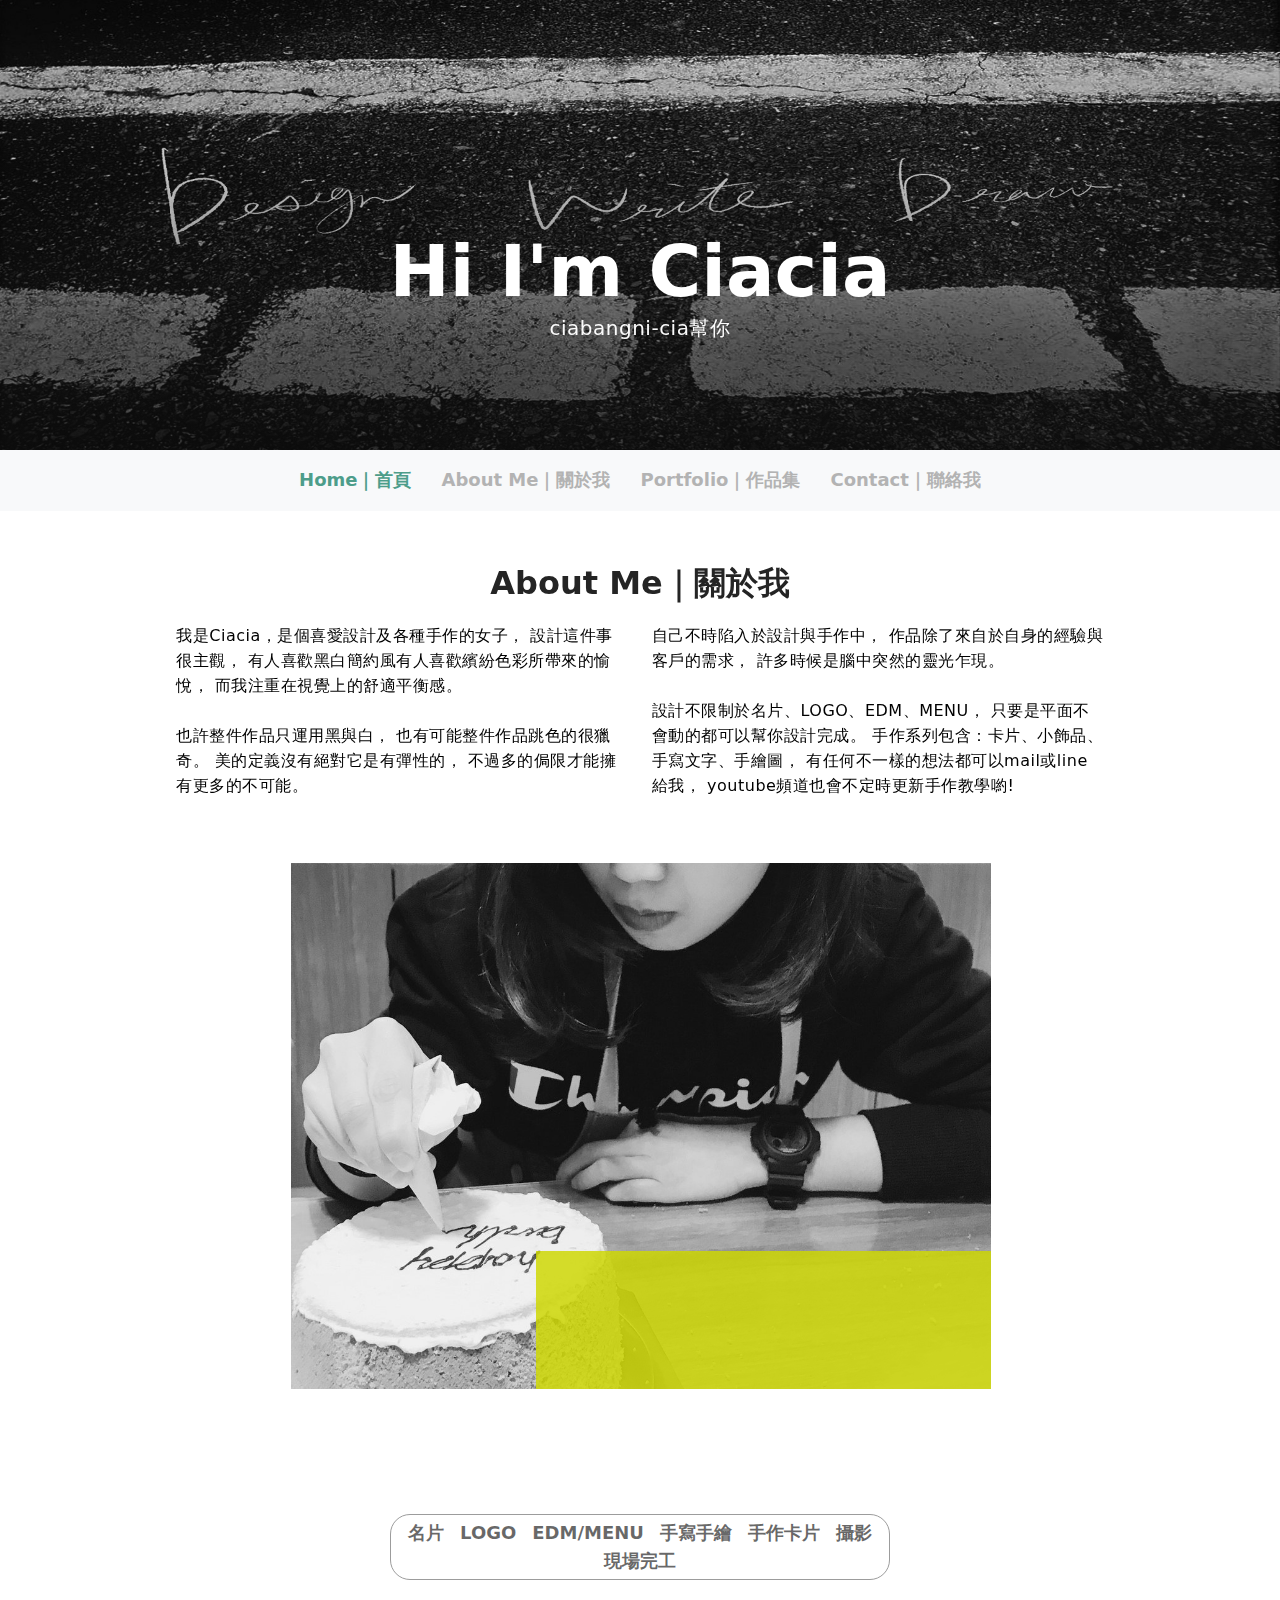
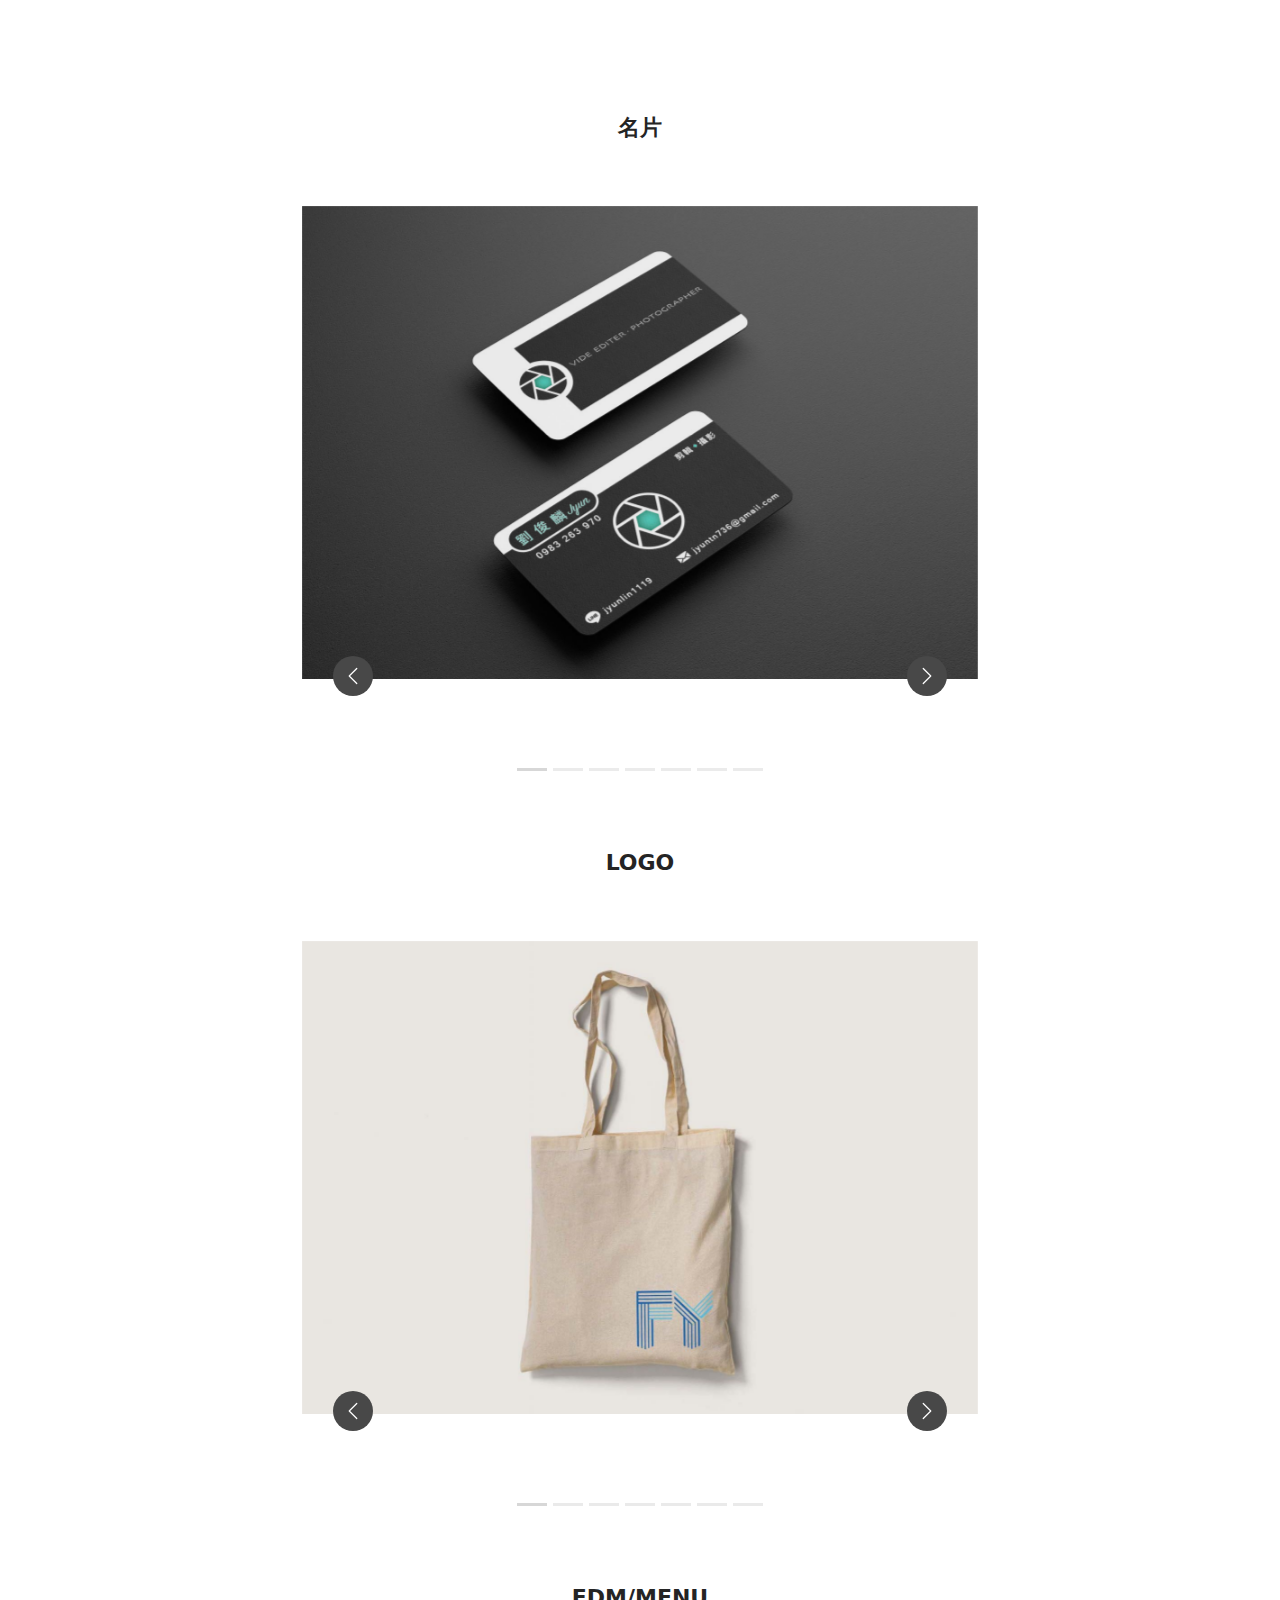
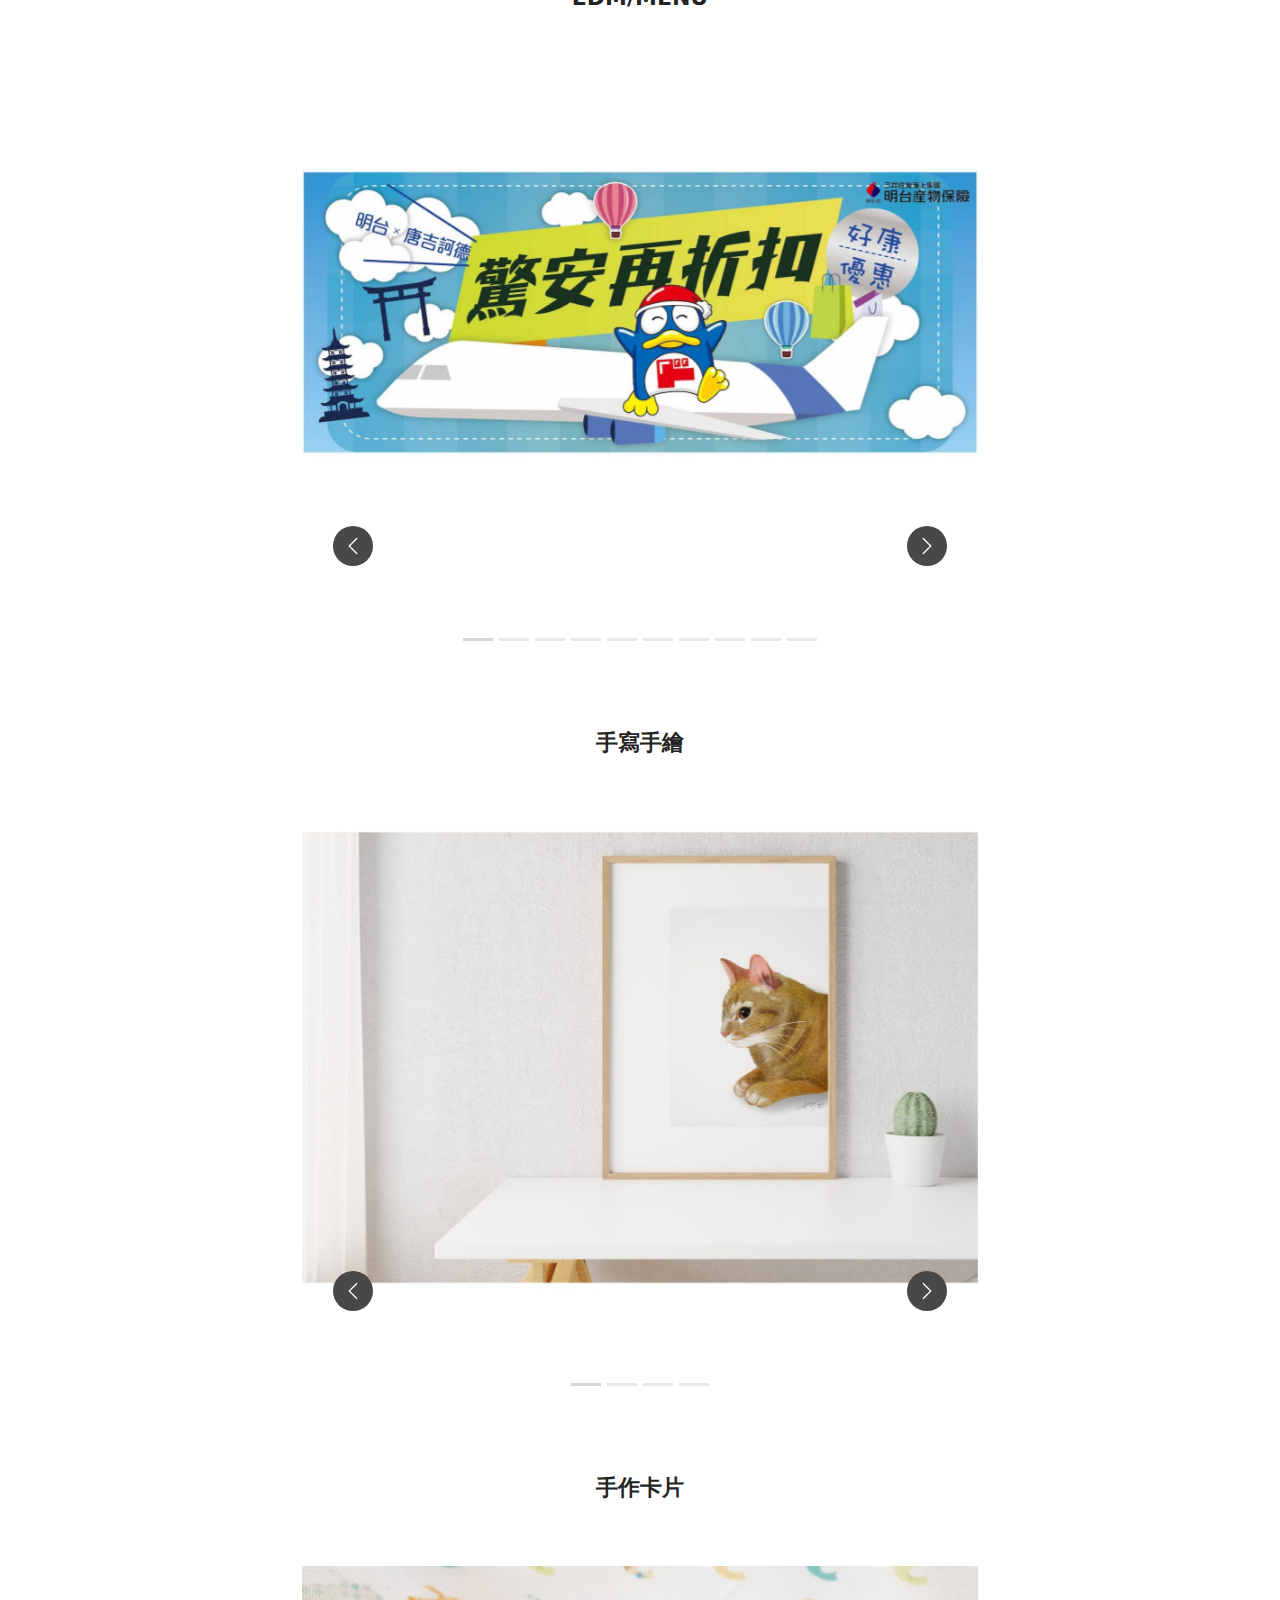
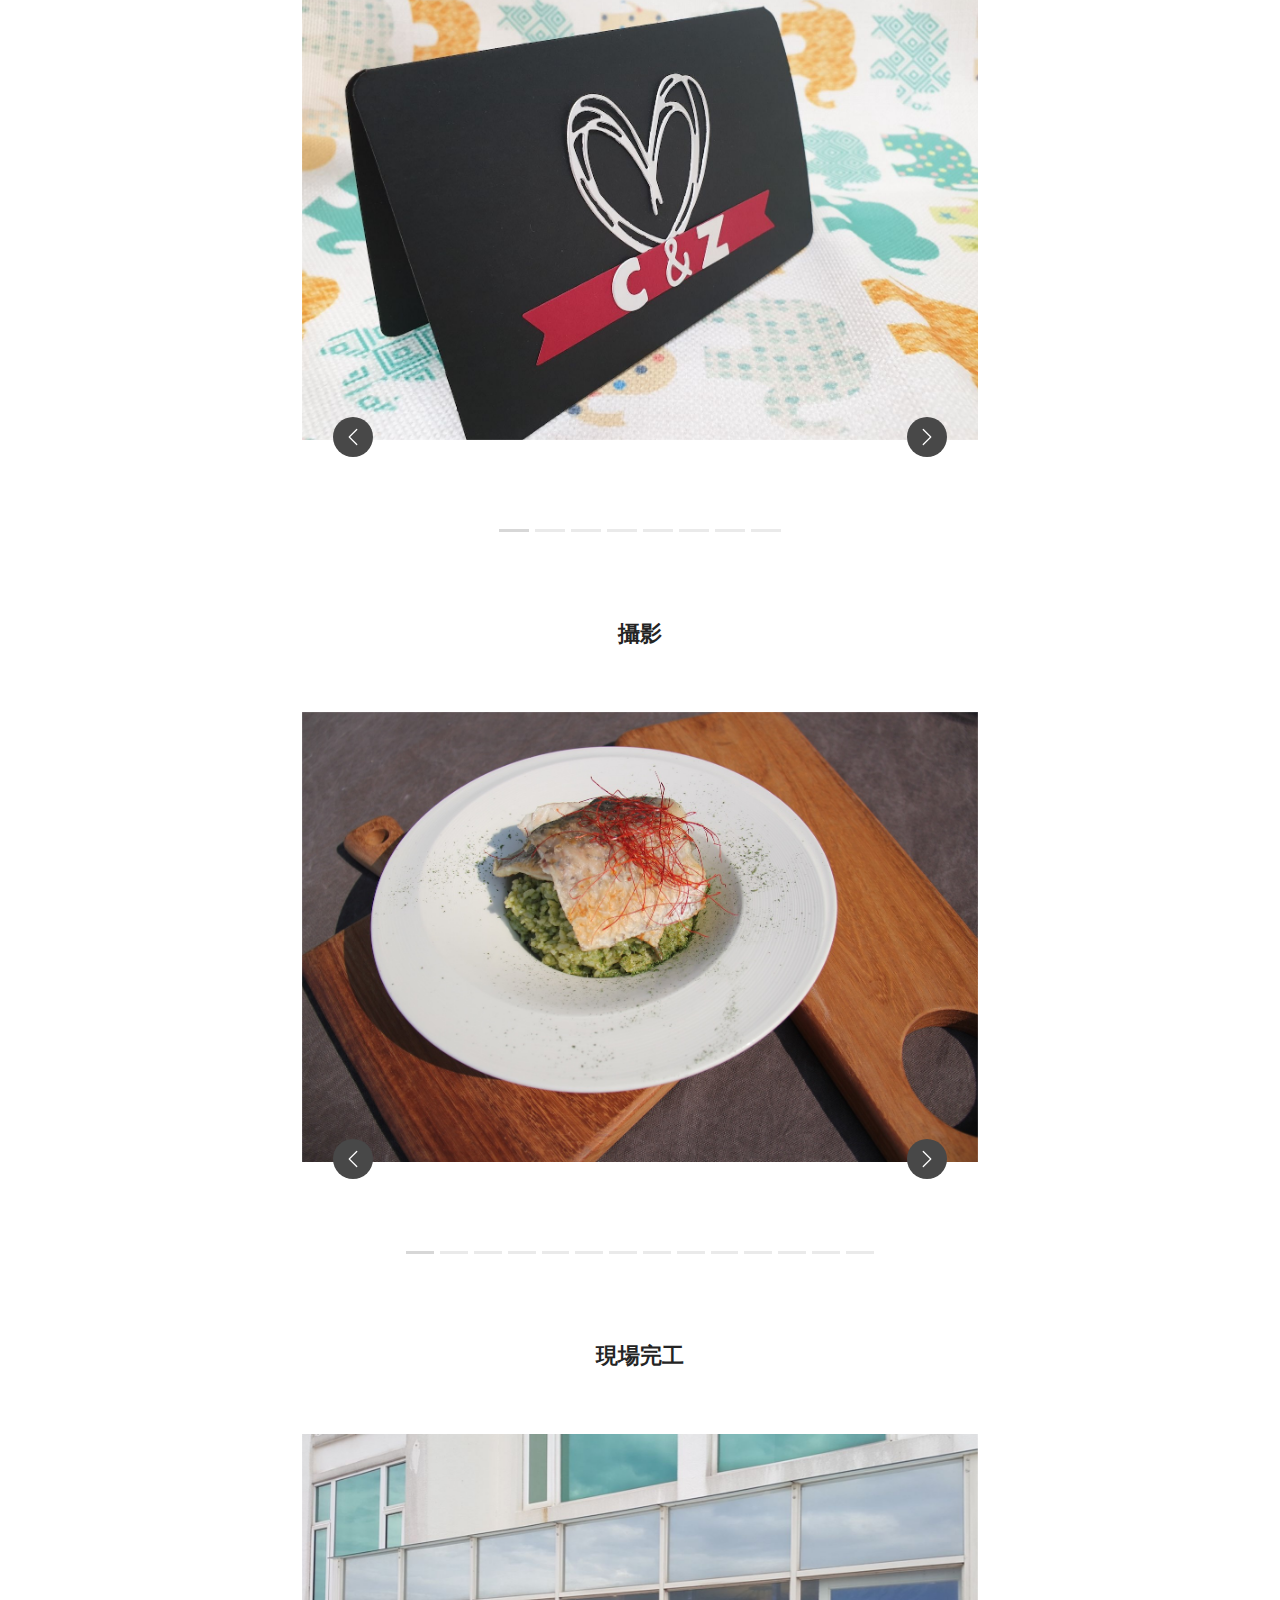
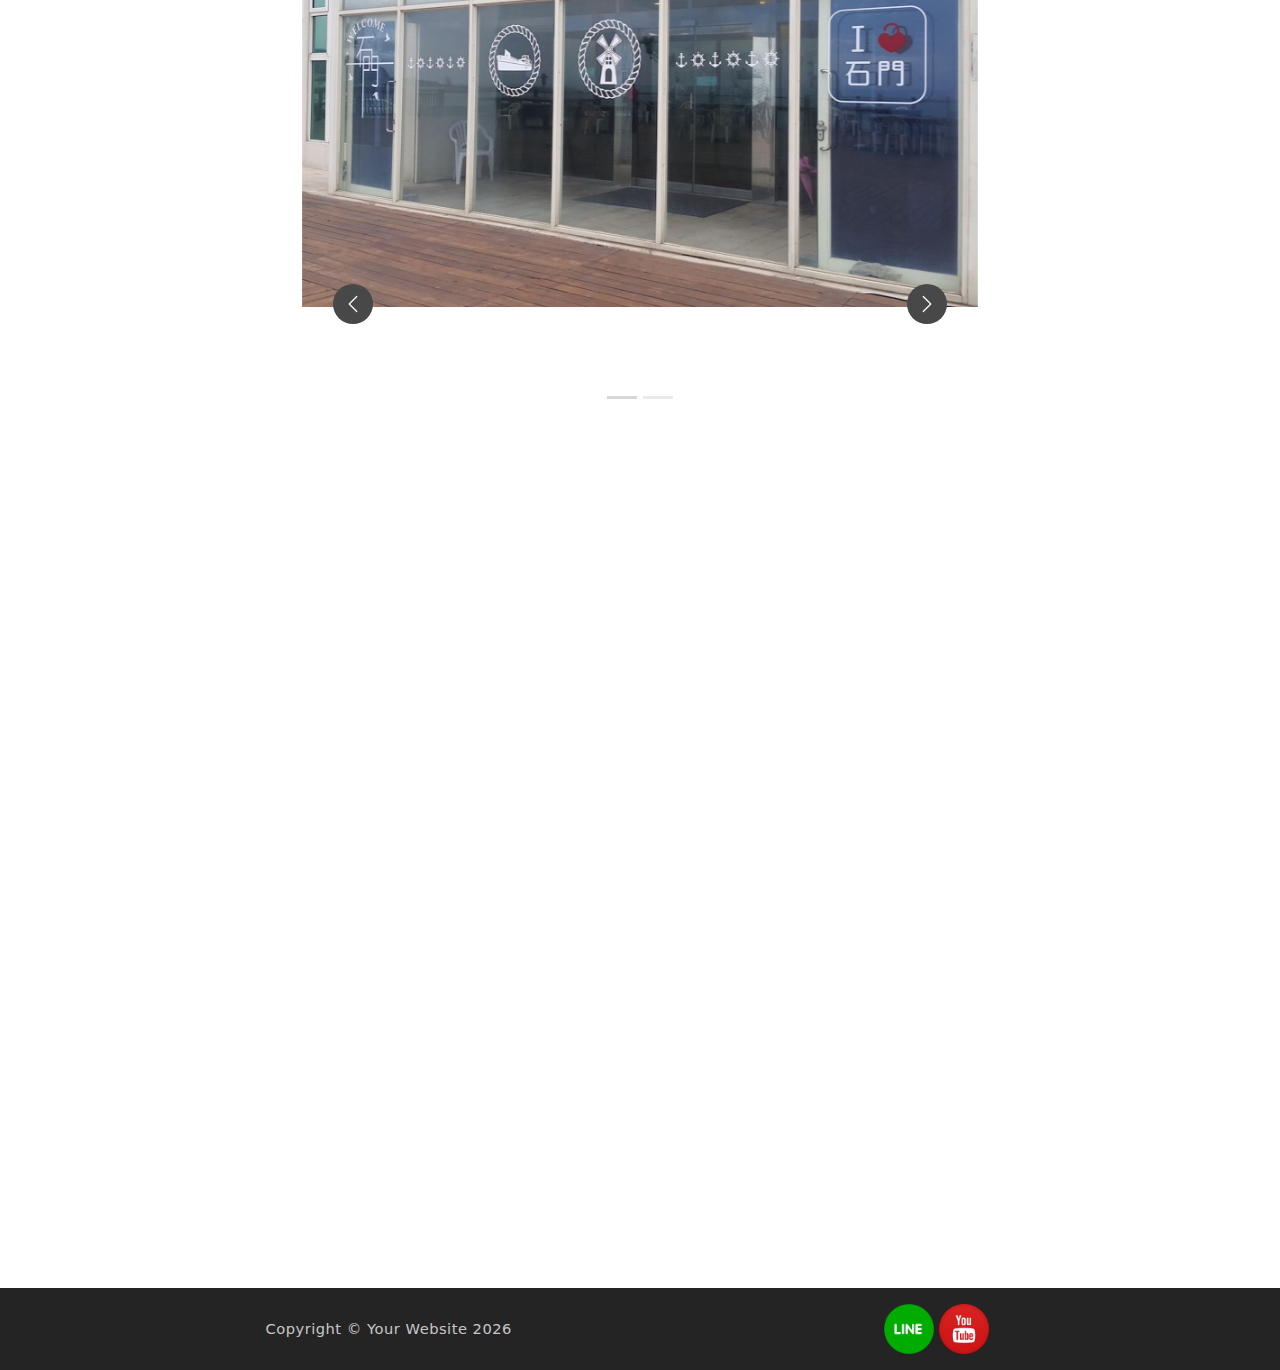
<file: index.html>
<!doctype html>
<html lang="zh-Hant-TW">
    <head>
        <meta charset="utf-8">
        <meta name="viewport" content="width=device-width, initial-scale=1">

        <meta name="keywords" content="平面設計,名片設計,logo,手繪,手寫">
        <meta name="description" content="平面設計作品">
        <meta name="author" content="cialin">
    

        <title>ciabangni｜設計集</title>
        
        <!-- Favicon-->        
        <link rel="icon" type="image/x-icon" href="images/icon/cia-icon-green.png" />


        <!-- CSS FILES -->
        <link rel="preconnect" href="https://fonts.googleapis.com">

        <link rel="preconnect" href="https://fonts.gstatic.com" crossorigin>
        
        <link href="https://fonts.googleapis.com/css2?family=Noto+Sans+JP:wght@100;300;400;700;900&display=swap" rel="stylesheet">

        <link href="css/bootstrap.min.css" rel="stylesheet">
        <link href="css/bootstrap-icons.css" rel="stylesheet">

        <link rel="stylesheet" href="css/magnific-popup.css">

        <link href="css/aos.css" rel="stylesheet">

        <link href="css/templatemo-nomad-force.css" rel="stylesheet">



    </head>
    
    <body>
    
        <main>

            <section class="hero" id="hero">
                <div class="heroText">
                    <h1 class="text-white mt-5 mb-lg-4" data-aos="zoom-in" data-aos-delay="800">
                         Hi I'm Ciacia
                    </h1>
                    <p class="text-secondary-white-color" data-aos="fade-up" data-aos-delay="1000">
                      ciabangni-cia幫你
                    </p>

                    
                </div>

                <div class="videoWrapper">
                    <video autoplay="" loop="" muted="" class="custom-video" poster="images/webtop-bg-1.jpg">
                    </video>
                    
                </div>

                <div class="overlay"></div>
            </section>
            

            <nav class="navbar navbar-expand-lg bg-light">

                <div class="container">
                    <button class="navbar-toggler" type="button" data-bs-toggle="collapse" data-bs-target="#navbarNav" aria-controls="navbarNav" aria-expanded="false" aria-label="Toggle navigation">
                        <span class="navbar-toggler-icon"></span>
                    </button>

                    <div class="collapse navbar-collapse" id="navbarNav">
                        <ul class="navbar-nav mx-auto">
                            <li class="nav-item active">
                                <a class="nav-link" href="#hero">Home｜首頁</a>
                            </li>

                            <li class="nav-item">
                                <a class="nav-link" href="#about">About Me｜關於我</a>
                            </li>

                            <li class="nav-item">
                                <a class="nav-link" href="#portfolio">Portfolio｜作品集</a>
                            </li>

                            <li class="nav-item">
                                <a class="nav-link" href="#contact">Contact｜聯絡我</a>
                            </li>
                        </ul>
    
                    </div>

                </div>
                
            </nav>

            <section class="section-padding pb-0" id="about">
                
                <div class="container mb-5 pb-lg-5">
                    <div class="row">
                        <div class="col-12">
                            <h4 class="mb-3 text-center" data-aos="fade-up">About Me｜關於我</h4>

                        </div>

                        <div class="cia col-lg-6 col-12 mt-3 mb-lg-5" >
                            <p class="text-left" style="font-size: 16px;" data-aos="fade-up" data-aos-delay="300">
                                我是Ciacia，是個喜愛設計及各種手作的女子，
                                設計這件事很主觀，
                                有人喜歡黑白簡約風有人喜歡繽紛色彩所帶來的愉悅，
                                而我注重在視覺上的舒適平衡感。
                                <br><br>
                                也許整件作品只運用黑與白，
                                也有可能整件作品跳色的很獵奇。
                                美的定義沒有絕對它是有彈性的，
                                不過多的侷限才能擁有更多的不可能。
                            </p>
                        </div>

                        <div class="cia col-lg-6 col-12 mt-lg-3 mb-lg-5">
                            <p class="text-left" style="font-size: 16px;" data-aos="fade-up" data-aos-delay="500">
                                自己不時陷入於設計與手作中，
                                作品除了來自於自身的經驗與客戶的需求，
                                許多時候是腦中突然的靈光乍現。  
                                <br><br>                                                         
                                設計不限制於名片、LOGO、EDM、MENU，
                                只要是平面不會動的都可以幫你設計完成。
                                手作系列包含：卡片、小飾品、手寫文字、手繪圖，
                                有任何不一樣的想法都可以mail或line給我，
                                youtube頻道也會不定時更新手作教學喲!

                            </p>
                        </div>

       
                       
                    <div class="mine">
                        <div class="row">
        
                            <div class="minephoto col-lg-6 col-12 p-0">  
                                  <div class="carousel-item active">
                                      <img src="images/people/me02-.jpeg" class="img-fluid" alt="">
                                       <div class="team-thumb bg-warning">
                                           <h3 class="text-white mb-0" data-aos="fade-up" data-aos-delay="200">Ciacia</h3>
                                           <p class="text-secondary-white-color mb-0" data-aos="fade-down" data-aos-delay="400">
                                            擅長平面設計｜手寫手繪手作
                                          </p>
                                       </div>
                                  </div>
                            </div>
                        </div>
                    </div>
                  </section>

            <!--作品集-->
              

            <section class="section-padding" id="portfolio">
                <div class="container port">
                    <div class="navcolor" id="navbarNav">
                        <ul class="nav justify-content-center">
                         <li class="nav-item">
                           <a class="nav-link active fw-bold" href="#namecard" style="font-size: 18px;">名片</a>
                         </li>
                         <li class="nav-item">
                           <a class="nav-link fw-bold" href="#logo" style="font-size: 18px;">LOGO</a>
                         </li>
                         <li class="nav-item">
                            <a class="nav-link fw-bold" href="#edmmenu" style="font-size: 18px;">EDM/MENU</a>
                        </li>
                         <li class="nav-item">
                            <a class="nav-link fw-bold" href="#drawing" style="font-size: 18px;">手寫手繪</a>
                         </li>
                         <li class="nav-item">
                            <a class="nav-link fw-bold" href="#card" style="font-size: 18px;">手作卡片</a>
                         </li>
                         <li class="nav-item">
                            <a class="nav-link fw-bold" href="#photography" style="font-size: 18px;">攝影</a>
                         </li>
                         <li class="nav-item">
                          <a class="nav-link fw-bold" href="#done" style="font-size: 18px;">現場完工</a>
                       </li>

                    </div>
                </div>  
                <div class="container">

                    <div class="row">

                        <div class="col-12"  style="margin-top:30px">
                            <h4 class="mb-5 text-center" data-aos="fade-up">Portfolio｜作品集</h4>
                        </div>

                        <!--名片-->
                    <div class="namecardtop">    
                        <div class="namecard">
                            <h6 style="text-align: center;">名片</h6>
                        </div>

                            <div id="carouselExampleIndicators" class="carousel slide " data-bs-ride="carousel">
                                <div class="carousel-indicators">
                                  <button type="button" data-bs-target="#carouselExampleIndicators" data-bs-slide-to="0" class="active" aria-current="true" aria-label="Slide 1"></button>
                                  <button type="button" data-bs-target="#carouselExampleIndicators" data-bs-slide-to="1" aria-label="Slide 2"></button>
                                  <button type="button" data-bs-target="#carouselExampleIndicators" data-bs-slide-to="2" aria-label="Slide 3"></button>
                                  <button type="button" data-bs-target="#carouselExampleIndicators" data-bs-slide-to="3" aria-label="Slide 4"></button>
                                  <button type="button" data-bs-target="#carouselExampleIndicators" data-bs-slide-to="4" aria-label="Slide 5"></button>
                                  <button type="button" data-bs-target="#carouselExampleIndicators" data-bs-slide-to="5" aria-label="Slide 6"></button>
                                  <button type="button" data-bs-target="#carouselExampleIndicators" data-bs-slide-to="6" aria-label="Slide 7"></button>

                                </div>
                                <section class="section-padding" id="namecard">

                                <div class="carousel-inner img">
                                  <div class="carousel-item img active">
                                    <a href="namecard.html" target="_blank">
                                        <img src="images/portfolio/namecard/劉俊麟名片合成1500x1050.jpg" class="w-100 obj-fit" alt="...">
                                    </a>
                                  </div>

                                  <div class="carousel-item img ">
                                    <a href="namecard.html" target="_blank">
                                        <img src="images/portfolio/namecard/優瑪尼名片合成1500x1050.jpg" class="w-100 obj-fit" alt="...">
                                    </a>
                                    </div>

                                  <div class="carousel-item img ">
                                    <a href="namecard.html" target="_blank">
                                        <img src="images/portfolio/namecard/D-tail名片合成.jpg" class="w-100 obj-fit" alt="...">
                                    </a>
                                  </div>

                                  <div class="carousel-item img">
                                    <a href="namecard.html" target="_blank">
                                        <img src="images/portfolio/namecard/花蓮店卡合成1500x1050.jpg" class="w-100 obj-fit" alt="...">
                                    </a>
                                  </div>

                                  <div class="carousel-item img ">
                                    <a href="namecard.html" target="_blank">
                                        <img src="images/portfolio/namecard/甜點店合成1500x1050.jpg" class="w-100 obj-fit" alt="...">
                                    </a>
                                  </div>

                                  <div class="carousel-item img ">
                                    <a href="namecard.html" target="_blank">
                                        <img src="images/portfolio/namecard/富洋名片合成白底1500.jpg" class="w-100 obj-fit" alt="...">
                                    </a>
                                  </div>

                                  <div class="carousel-item img ">
                                    <a href="namecard.html" target="_blank">
                                        <img src="images/portfolio/namecard/東育服飾合成.jpg" class="w-100 obj-fit" alt="...">
                                    </a>
                                  </div>

                                </div>
                              </section>  

                                <button class="carousel-control-prev" type="button" data-bs-target="#carouselExampleIndicators" data-bs-slide="prev">
                                  <span class="carousel-control-prev-icon" aria-hidden="true"></span>
                                  <span class="visually-hidden">Previous</span>
                                </button>
                                <button class="carousel-control-next" type="button" data-bs-target="#carouselExampleIndicators" data-bs-slide="next">
                                  <span class="carousel-control-next-icon" aria-hidden="true"></span>
                                  <span class="visually-hidden">Next</span>
                                </button>
                            </div> 
                    </div>   
                        <!--LOGO-->
                    <div class="logotop">
                        <div class="logo">
                            <h6 style="text-align: center;">LOGO</h6>
                        </div>

                        <div id="carouselExampleIndicators2" class="carousel slide" data-bs-ride="carousel">
                            <div class="carousel-indicators">
                              <button type="button" data-bs-target="#carouselExampleIndicators" data-bs-slide-to="0" class="active" aria-current="true" aria-label="Slide 1"></button>
                              <button type="button" data-bs-target="#carouselExampleIndicators" data-bs-slide-to="1" aria-label="Slide 2"></button>
                              <button type="button" data-bs-target="#carouselExampleIndicators" data-bs-slide-to="2" aria-label="Slide 3"></button>
                              <button type="button" data-bs-target="#carouselExampleIndicators" data-bs-slide-to="3" aria-label="Slide 4"></button>
                              <button type="button" data-bs-target="#carouselExampleIndicators" data-bs-slide-to="4" aria-label="Slide 5"></button>
                              <button type="button" data-bs-target="#carouselExampleIndicators" data-bs-slide-to="5" aria-label="Slide 6"></button>
                              <button type="button" data-bs-target="#carouselExampleIndicators" data-bs-slide-to="6" aria-label="Slide 7"></button>

                            </div>
                            <section class="section-padding" id="logo">

                            <div class="carousel-inner img">
                              <div class="carousel-item img active">
                                <a href="logo.html" target="_blank">
                                    <img src="images/portfolio/logo/FY LOGO合成.jpg" class="w-100 obj-fit" alt="...">
                                </a>
                              </div>

                              <div class="carousel-item img ">
                                <a href="logo.html" target="_blank">
                                    <img src="images/portfolio/logo/指甲彩繪LOGO合成.jpg" class="w-100 obj-fit" alt="...">
                                </a>
                                </div>

                              <div class="carousel-item img ">
                                <a href="logo.html" target="_blank">
                                    <img src="images/portfolio/logo/優瑪美境LOGO合成.jpg" class="w-100 obj-fit" alt="...">
                                </a>
                              </div>

                              <div class="carousel-item img">
                                <a href="logo.html" target="_blank">
                                    <img src="images/portfolio/logo/楊LOGO合成.jpg" class="w-100 obj-fit" alt="...">
                                </a>
                              </div>

                              <div class="carousel-item img ">
                                <a href="logo.html" target="_blank">
                                    <img src="images/portfolio/logo/綠原LOGO合成.jpg" class="w-100 obj-fit" alt="...">
                                </a>
                              </div>

                              <div class="carousel-item img ">
                                <a href="logo.html" target="_blank">
                                    <img src="images/portfolio/logo/曼特LOGO合成.jpg" class="w-100 obj-fit" alt="...">
                                </a>
                              </div>

                              <div class="carousel-item img ">
                                <a href="logo.html" target="_blank">
                                    <img src="images/portfolio/logo/LPY LOGO合成.jpg" class="w-100 obj-fit" alt="...">
                                </a>
                              </div>

                            </div>
                            </section>

                            <button class="carousel-control-prev" type="button" data-bs-target="#carouselExampleIndicators2" data-bs-slide="prev">
                              <span class="carousel-control-prev-icon" aria-hidden="true"></span>
                              <span class="visually-hidden">Previous</span>
                            </button>
                            <button class="carousel-control-next" type="button" data-bs-target="#carouselExampleIndicators2" data-bs-slide="next">
                              <span class="carousel-control-next-icon" aria-hidden="true"></span>
                              <span class="visually-hidden">Next</span>
                            </button>
                        </div> 
                    </div>


                        <!--EDMMENU-->
                        <div class="edmmenutop">
                            <div class="edmmenu">
                                <h6 style="text-align: center;">EDM/MENU</h6>
                            </div>
    
                            <div id="carouselExampleIndicators3" class="carousel slide" data-bs-ride="carousel">
                                <div class="carousel-indicators">
                                  <button type="button" data-bs-target="#carouselExampleIndicators" data-bs-slide-to="0" class="active" aria-current="true" aria-label="Slide 1"></button>
                                  <button type="button" data-bs-target="#carouselExampleIndicators" data-bs-slide-to="1" aria-label="Slide 2"></button>
                                  <button type="button" data-bs-target="#carouselExampleIndicators" data-bs-slide-to="2" aria-label="Slide 3"></button>
                                  <button type="button" data-bs-target="#carouselExampleIndicators" data-bs-slide-to="3" aria-label="Slide 4"></button>
                                  <button type="button" data-bs-target="#carouselExampleIndicators" data-bs-slide-to="4" aria-label="Slide 5"></button>
                                  <button type="button" data-bs-target="#carouselExampleIndicators" data-bs-slide-to="5" aria-label="Slide 6"></button>
                                  <button type="button" data-bs-target="#carouselExampleIndicators" data-bs-slide-to="6" aria-label="Slide 7"></button>
                                  <button type="button" data-bs-target="#carouselExampleIndicators" data-bs-slide-to="7" aria-label="Slide 8"></button>
                                  <button type="button" data-bs-target="#carouselExampleIndicators" data-bs-slide-to="8" aria-label="Slide 9"></button>
                                  <button type="button" data-bs-target="#carouselExampleIndicators" data-bs-slide-to="9" aria-label="Slide 10"></button>

                                </div>
                                <section class="section-padding" id="edmmenu">

                                <div class="carousel-inner img">
                                  <div class="carousel-item img active">
                                    <a href="edmmenu.html" target="_blank">
                                        <img src="images/portfolio/menu-edm/唐吉訶德banner-airplane-02 拷貝.jpg" class="w-100 obj-fit" alt="...">
                                    </a>
                                  </div>
    
                                  <div class="carousel-item img ">
                                    <a href="edmmenu.html" target="_blank">
                                        <img src="images/portfolio/menu-edm/唐吉訶德好康享優惠-airplane-01 拷貝.jpg" class="w-100 obj-fit" alt="...">
                                    </a>
                                  </div>
                                  <div class="carousel-item img ">
                                    <a href="edmmenu.html" target="_blank">
                                        <img src="images/portfolio/menu-edm/明台行動電話綜合保險-改.jpg" class="w-100 obj-fit" alt="...">
                                    </a>
                                  </div>

                                  <div class="carousel-item img">
                                    <a href="edmmenu.html" target="_blank">
                                        <img src="images/portfolio/menu-edm/石門menu-鹹食合成.jpg" class="w-100 obj-fit" alt="...">
                                    </a>
                                  </div>
    
                                  <div class="carousel-item img ">
                                    <a href="edmmenu.html" target="_blank">
                                        <img src="images/portfolio/menu-edm/初鹿menu合成.jpg 拷貝.jpg" class="w-100 obj-fit" alt="...">
                                    </a>
                                    </div>
    
                                  <div class="carousel-item img ">
                                    <a href="edmmenu.html" target="_blank">
                                        <img src="images/portfolio/menu-edm/陽明menu-合成.jpg" class="w-100 obj-fit" alt="...">
                                    </a>
                                  </div>
    
                                  <div class="carousel-item img">
                                    <a href="edmmenu.html" target="_blank">
                                        <img src="images/portfolio/menu-edm/和昌住宿合成-.jpg" class="w-100 obj-fit" alt="...">
                                    </a>
                                  </div>
    
                                  <div class="carousel-item img ">
                                    <a href="edmmenu.html" target="_blank">
                                        <img src="images/portfolio/menu-edm/石門飲料半價合成-.jpg" class="w-100 obj-fit" alt="...">
                                    </a>
                                  </div>  
   
                                  <div class="carousel-item img ">
                                    <a href="edmmenu.html" target="_blank">
                                        <img src="images/portfolio/menu-edm/陽明和服合成.jpg" class="w-100 obj-fit" alt="...">
                                    </a>
                                  </div>
                                  <div class="carousel-item img ">
                                    <a href="edmmenu.html" target="_blank">
                                        <img src="images/portfolio/menu-edm/指甲彩繪合成.jpg" class="w-100 obj-fit" alt="...">
                                    </a>
                                  </div>
    
                                </div>
                                </section>

                                <button class="carousel-control-prev" type="button" data-bs-target="#carouselExampleIndicators3" data-bs-slide="prev">
                                  <span class="carousel-control-prev-icon" aria-hidden="true"></span>
                                  <span class="visually-hidden">Previous</span>
                                </button>
                                <button class="carousel-control-next" type="button" data-bs-target="#carouselExampleIndicators3" data-bs-slide="next">
                                  <span class="carousel-control-next-icon" aria-hidden="true"></span>
                                  <span class="visually-hidden">Next</span>
                                </button>
                            </div> 
                        </div>
    


                        <!--DRAWING-->
                        <div class="drawingtop">
                            <div class="drawing">
                                <h6 style="text-align: center;">手寫手繪</h6>
                            </div>
    
                            <div id="carouselExampleIndicators4" class="carousel slide" data-bs-ride="carousel">
                                <div class="carousel-indicators">
                                  <button type="button" data-bs-target="#carouselExampleIndicators" data-bs-slide-to="0" class="active" aria-current="true" aria-label="Slide 1"></button>
                                  <button type="button" data-bs-target="#carouselExampleIndicators" data-bs-slide-to="1" aria-label="Slide 2"></button>
                                  <button type="button" data-bs-target="#carouselExampleIndicators" data-bs-slide-to="2" aria-label="Slide 3"></button>
                                  <button type="button" data-bs-target="#carouselExampleIndicators" data-bs-slide-to="3" aria-label="Slide 4"></button>

                                </div>
                            <section class="section-padding" id="drawing">

                                <div class="carousel-inner img">
                                  <div class="carousel-item img active">
                                    <a href="drawing.html" target="_blank">
                                        <img src="images/portfolio/draw/打打喵合成.jpg" class="w-100 obj-fit" alt="...">
                                    </a>
                                  </div>
    
                                  <div class="carousel-item img ">
                                    <a href="drawing.html" target="_blank">
                                        <img src="images/portfolio/draw/母熊背景.jpg" class="w-100 obj-fit" alt="...">
                                    </a>
                                    </div>
    
                                  <div class="carousel-item img ">
                                    <a href="drawing.html" target="_blank">
                                        <img src="images/portfolio/draw/手機老虎合成.jpg" class="w-100 obj-fit" alt="...">
                                    </a>
                                  </div>
    
                                  <div class="carousel-item img">
                                    <a href="drawing.html" target="_blank">
                                        <img src="images/portfolio/draw/手機貓合成.jpg" class="w-100 obj-fit" alt="...">
                                    </a>
                                  </div>
    
                                </div>
                            </section>
                                <button class="carousel-control-prev" type="button" data-bs-target="#carouselExampleIndicators4" data-bs-slide="prev">
                                  <span class="carousel-control-prev-icon" aria-hidden="true"></span>
                                  <span class="visually-hidden">Previous</span>
                                </button>
                                <button class="carousel-control-next" type="button" data-bs-target="#carouselExampleIndicators4" data-bs-slide="next">
                                  <span class="carousel-control-next-icon" aria-hidden="true"></span>
                                  <span class="visually-hidden">Next</span>
                                </button>
                            </div> 
                        </div>

                        <!--CARD-->
                        <div class="cardtop">
                            <div class="card">
                                <h6 style="text-align: center;">手作卡片</h6>
                            </div>
    
                            <div id="carouselExampleIndicators5" class="carousel slide" data-bs-ride="carousel">
                                <div class="carousel-indicators">
                                  <button type="button" data-bs-target="#carouselExampleIndicators" data-bs-slide-to="0" class="active" aria-current="true" aria-label="Slide 1"></button>
                                  <button type="button" data-bs-target="#carouselExampleIndicators" data-bs-slide-to="1" aria-label="Slide 2"></button>
                                  <button type="button" data-bs-target="#carouselExampleIndicators" data-bs-slide-to="2" aria-label="Slide 3"></button>
                                  <button type="button" data-bs-target="#carouselExampleIndicators" data-bs-slide-to="3" aria-label="Slide 4"></button>
                                  <button type="button" data-bs-target="#carouselExampleIndicators" data-bs-slide-to="4" aria-label="Slide 5"></button>
                                  <button type="button" data-bs-target="#carouselExampleIndicators" data-bs-slide-to="5" aria-label="Slide 6"></button>
                                  <button type="button" data-bs-target="#carouselExampleIndicators" data-bs-slide-to="6" aria-label="Slide 7"></button>
                                  <button type="button" data-bs-target="#carouselExampleIndicators" data-bs-slide-to="7" aria-label="Slide 8"></button>

                                </div>
                                <section class="section-padding" id="card">

                                <div class="carousel-inner img">  
                                  <div class="carousel-item img active">
                                    <a href="card.html" target="_blank">
                                        <img src="images/portfolio/card/20220728_155705.jpg" class="w-100 obj-fit" alt="...">
                                    </a>
                                    </div>
    
                                  <div class="carousel-item img ">
                                    <a href="card.html" target="_blank">
                                        <img src="images/portfolio/card/20220728_160007.jpg" class="w-100 obj-fit" alt="...">
                                    </a>
                                  </div>
    
                                  <div class="carousel-item img">
                                    <a href="card.html" target="_blank">
                                        <img src="images/portfolio/card/20220728_142913.jpg" class="w-100 obj-fit" alt="...">
                                    </a>
                                  </div>
                                  <div class="carousel-item img ">
                                    <a href="card.html" target="_blank">
                                        <img src="images/portfolio/card/20220728_142410.jpg" class="w-100 obj-fit" alt="...">
                                    </a>
                                  </div>
    
                                  <div class="carousel-item img ">
                                    <a href="card.html" target="_blank">
                                        <img src="images/portfolio/card/20220728_142546.jpg" class="w-100 obj-fit" alt="...">
                                    </a>
                                  </div>
    
                                  <div class="carousel-item img ">
                                    <a href="card.html" target="_blank">
                                        <img src="images/portfolio/card/line_444658261205065.jpg" class="w-100 obj-fit" alt="...">
                                    </a>
                                  </div>
                                  <div class="carousel-item img ">
                                    <a href="card.html" target="_blank">
                                        <img src="images/portfolio/card/line_444652068739800.jpg" class="w-100 obj-fit" alt="...">
                                    </a>
                                  </div>
                                  <div class="carousel-item img ">
                                    <a href="card.html" target="_blank">
                                        <img src="images/portfolio/card/line_444643653636883.jpg" class="w-100 obj-fit" alt="...">
                                    </a>
                                  </div>

                                </div>
                                </section>

                                <button class="carousel-control-prev" type="button" data-bs-target="#carouselExampleIndicators5" data-bs-slide="prev">
                                  <span class="carousel-control-prev-icon" aria-hidden="true"></span>
                                  <span class="visually-hidden">Previous</span>
                                </button>
                                <button class="carousel-control-next" type="button" data-bs-target="#carouselExampleIndicators5" data-bs-slide="next">
                                  <span class="carousel-control-next-icon" aria-hidden="true"></span>
                                  <span class="visually-hidden">Next</span>
                                </button>
                            </div> 
                        </div>

                        <!--攝影-->
                        <div class="phototop">
                            <div class="photo">
                                <h6 style="text-align: center;">攝影</h6>
                            </div>
    
                            <div id="carouselExampleIndicators6" class="carousel slide" data-bs-ride="carousel">
                                <div class="carousel-indicators">
                                  <button type="button" data-bs-target="#carouselExampleIndicators" data-bs-slide-to="0" class="active" aria-current="true" aria-label="Slide 1"></button>
                                  <button type="button" data-bs-target="#carouselExampleIndicators" data-bs-slide-to="1" aria-label="Slide 2"></button>
                                  <button type="button" data-bs-target="#carouselExampleIndicators" data-bs-slide-to="2" aria-label="Slide 3"></button>
                                  <button type="button" data-bs-target="#carouselExampleIndicators" data-bs-slide-to="3" aria-label="Slide 4"></button>
                                  <button type="button" data-bs-target="#carouselExampleIndicators" data-bs-slide-to="4" aria-label="Slide 5"></button>
                                  <button type="button" data-bs-target="#carouselExampleIndicators" data-bs-slide-to="5" aria-label="Slide 6"></button>
                                  <button type="button" data-bs-target="#carouselExampleIndicators" data-bs-slide-to="6" aria-label="Slide 7"></button>
                                  <button type="button" data-bs-target="#carouselExampleIndicators" data-bs-slide-to="7" aria-label="Slide 8"></button>
                                  <button type="button" data-bs-target="#carouselExampleIndicators" data-bs-slide-to="8" aria-label="Slide 9"></button>
                                  <button type="button" data-bs-target="#carouselExampleIndicators" data-bs-slide-to="9" aria-label="Slide 10"></button>
                                  <button type="button" data-bs-target="#carouselExampleIndicators" data-bs-slide-to="10" aria-label="Slide 11"></button>
                                  <button type="button" data-bs-target="#carouselExampleIndicators" data-bs-slide-to="11" aria-label="Slide 12"></button>
                                  <button type="button" data-bs-target="#carouselExampleIndicators" data-bs-slide-to="12" aria-label="Slide 13"></button>
                                  <button type="button" data-bs-target="#carouselExampleIndicators" data-bs-slide-to="13" aria-label="Slide 14"></button>

                                </div>
                            <section class="section-padding" id="photography">

                                <div class="carousel-inner img">  
                                  <div class="carousel-item img active">
                                    <a href="photography.html" target="_blank">
                                        <img src="images/portfolio/photography/IMG_2602.jpg" class="w-100 obj-fit" alt="...">
                                    </a>
                                    </div>
    
                                  <div class="carousel-item img ">
                                    <a href="photography.html" target="_blank">
                                        <img src="images/portfolio/photography/IMG_2633.jpg" class="w-100 obj-fit" alt="...">
                                    </a>
                                  </div>
    
                                  <div class="carousel-item img">
                                    <a href="photography.html" target="_blank">
                                        <img src="images/portfolio/photography/IMG_2668.jpg" class="w-100 obj-fit" alt="...">
                                    </a>
                                  </div>
                                  <div class="carousel-item img ">
                                    <a href="photography.html" target="_blank">
                                        <img src="images/portfolio/photography/IMG_3348.jpg" class="w-100 obj-fit" alt="...">
                                    </a>
                                  </div>
    
                                  <div class="carousel-item img ">
                                    <a href="photography.html" target="_blank">
                                        <img src="images/portfolio/photography/IMG_3368.jpg" class="w-100 obj-fit" alt="...">
                                    </a>
                                  </div>
    
                                  <div class="carousel-item img ">
                                    <a href="photography.html" target="_blank">
                                        <img src="images/portfolio/photography/IMG_3384.jpg" class="w-100 obj-fit" alt="...">
                                    </a>
                                  </div>
                                  <div class="carousel-item img ">
                                    <a href="photography.html" target="_blank">
                                        <img src="images/portfolio/photography/IMG_3302.jpg" class="w-100 obj-fit" alt="...">
                                    </a>
                                  </div>
                                  <div class="carousel-item img ">
                                    <a href="photography.html" target="_blank">
                                        <img src="images/portfolio/photography/IMG_3339.jpg" class="w-100 obj-fit" alt="...">
                                    </a>
                                  </div>
                                  <div class="carousel-item img">
                                    <a href="photography.html" target="_blank">
                                        <img src="images/portfolio/photography/IMG_3549.jpg" class="w-100 obj-fit" alt="...">
                                    </a>
                                  </div>
                                  <div class="carousel-item img ">
                                    <a href="photography.html" target="_blank">
                                        <img src="images/portfolio/photography/IMG_2746.jpg" class="w-100 obj-fit" alt="...">
                                    </a>
                                  </div>
    
                                  <div class="carousel-item img ">
                                    <a href="photography.html" target="_blank">
                                        <img src="images/portfolio/photography/IMG_2778.jpg" class="w-100 obj-fit" alt="...">
                                    </a>
                                  </div>
    
                                  <div class="carousel-item img ">
                                    <a href="photography.html" target="_blank">
                                        <img src="images/portfolio/photography/IMG_3402.jpeg" class="w-100 obj-fit" alt="...">
                                    </a>
                                  </div>
                                  <div class="carousel-item img ">
                                    <a href="photography.html" target="_blank">
                                        <img src="images/portfolio/photography/IMG_3594.jpg" class="w-100 obj-fit" alt="...">
                                    </a>
                                  </div>
                                  <div class="carousel-item img ">
                                    <a href="photography.html" target="_blank">
                                        <img src="images/portfolio/photography/IMG_3614.jpg" class="w-100 obj-fit" alt="...">
                                    </a>
                                  </div>


                                </div>
                            </section>

                                <button class="carousel-control-prev" type="button" data-bs-target="#carouselExampleIndicators6" data-bs-slide="prev">
                                  <span class="carousel-control-prev-icon" aria-hidden="true"></span>
                                  <span class="visually-hidden">Previous</span>
                                </button>
                                <button class="carousel-control-next" type="button" data-bs-target="#carouselExampleIndicators6" data-bs-slide="next">
                                  <span class="carousel-control-next-icon" aria-hidden="true"></span>
                                  <span class="visually-hidden">Next</span>
                                </button>
                            </div> 
                        </div>

                        <!--實際完工-->
                        <div class="donetop">
                          <div class="done">
                              <h6 style="text-align: center;">現場完工</h6>
                          </div>
  
                          <div id="carouselExampleIndicators7" class="carousel slide" data-bs-ride="carousel">
                              <div class="carousel-indicators">
                                <button type="button" data-bs-target="#carouselExampleIndicators" data-bs-slide-to="0" class="active" aria-current="true" aria-label="Slide 1"></button>
                                <button type="button" data-bs-target="#carouselExampleIndicators" data-bs-slide-to="1" aria-label="Slide 2"></button>
                              </div>
                            <section class="section-padding" id="done">

                              <div class="carousel-inner img">
                                <div class="carousel-item img active">
                                  <a href="done.html" target="_blank">
                                      <img src="images/portfolio/done/shuiman-glass.jpg" class="w-100 obj-fit" alt="...">
                                  </a>
                                </div>
  
                                <div class="carousel-item img ">
                                  <a href="done.html" target="_blank">
                                      <img src="images/portfolio/done/yomoney-door.jpg" class="w-100 obj-fit" alt="...">
                                  </a>
                                  </div>
  
                              </div>
                            </section>
                              <button class="carousel-control-prev" type="button" data-bs-target="#carouselExampleIndicators7" data-bs-slide="prev">
                                <span class="carousel-control-prev-icon" aria-hidden="true"></span>
                                <span class="visually-hidden">Previous</span>
                              </button>
                              <button class="carousel-control-next" type="button" data-bs-target="#carouselExampleIndicators7" data-bs-slide="next">
                                <span class="carousel-control-next-icon" aria-hidden="true"></span>
                                <span class="visually-hidden">Next</span>
                              </button>
                          </div> 
                      </div>


                            
                    </div>                        
                    </section>

    
                </div>
            </section>

                <!--聯絡我-->

            <section class="contact section-padding" id="contact">
                
                <div  class="container">
                    <div class=" row justify-content-center align-items-center">
                                
                     <div class="col-lg-7 col-12 mx-auto">
        
                       <h4 class="mb-4 text-center" data-aos="fade-up">聯絡我</h4>

                    </div>
                    <form action="#" method="post" class="contact-form aos-init aos-animate" role="form" data-aos="fade-up">

                         <div class="row">
                            <div class="col-lg-6 col-6">
                                <label for="name" class="form-label">姓名 Name<sup class="text-danger">*</sup></label>
        
                                <!-- 寄件者姓名    -->
                                <input id="nameText" type="text" name="Name" class="form-control"  
                                placeholder="你的名字" required>  <!-- required 必填欄位 ，placeholder 預設內容--> 
                            </div>
        
        
                            <div class="col-lg-6 col-6">
                                <label for="subject" class="form-label">主旨 Subject<sup class="text-danger">*</sup></label>
                                <!-- 郵件主旨 -->
                                <input  id="subText" type="text" name="Subject"  aria-invalid="false" class="form-control" 
                                placeholder="主旨" required>
        
                            </div>
        
                            <div class="col-lg-12 my-4">
                                <label for="message" class="form-label">你的訊息 Your Message<sup class="text-danger">*</sup></label>
                                <!-- 郵件內容 -->
                                <textarea id="bodyText" name="your-message" class="form-control" rows="6"  aria-required="true" aria-invalid="false"
                                 placeholder="你想了解設計、手寫手作還是其他呢？寫下來告訴我吧&#128519;也可點選下方綠色圓形line加我聊聊喲!" required></textarea>
                            
                            </div>
                            <!-- 傳送按鈕 -->
                             <div class="col-lg-5 col-12 mx-auto mt-5">
                              <button type="submit" class="form-control msg" onclick="submitHandler(); ">傳送訊息</button>
                              <a id="mailTo"></a>
                              
                            </div>
                        </form>
                           
                 
                        </div>
    
                        
                     </div>
                    </div>
                       <br><br><br> 

                </div>
                

            </section>
        

        </main>

        <footer class="site-footer">
            <div class="container">
                <div class="row">
                    <div class="datedate col-6">
                        <p class="copyright-text mb-0">Copyright © Your Website
                            <script>
                                let d = new Date;
                                document.write(d.getFullYear());
                            </script>
                        </p>
                    </div>
                    <div class="col-lg-3 col-5 ms-auto">
                        <a href="https://line.me/ti/p/Lw7CSjeHdd" target="_blank"><img class="line" src="images/Line-circle.png" width="50" height="50"></img></a> 
                        <a href="https://www.youtube.com/channel/UCf_a7yq2c4ZVFGIf2ytJybw" target="_blank"><img class="line" src="images/yt-circle.png" width="50" height="50"></img></a>             
                    </div>
                        

                </div>

        </footer>

        <!-- JAVASCRIPT FILES -->
        <script src="js/jquery.min.js"></script>
        <script src="js/bootstrap.bundle.min.js"></script>
        <script src="js/jquery.sticky.js"></script>
        <script src="js/aos.js"></script>
        <script src="js/jquery.magnific-popup.min.js"></script>
        <script src="js/magnific-popup-options.js"></script>
        <script src="js/scrollspy.min.js"></script>
        <script src="js/custom.js"></script>
        <button type="button" id="BackTop" class="toTop-arrow"></button>
            <script>
                $(function(){
                $('#BackTop').click(function(){ 
           		$('html,body').animate({scrollTop:0}, 333);
	                 });
	            $(window).scroll(function() {
	            	if ( $(this).scrollTop() > 300 ){
            			$('#BackTop').fadeIn(222);
            		} else {
	            		$('#BackTop').stop().fadeOut(222);
            		}
            	}).scroll();
                });
</script>

<script>
    //宣告預設表單內容為空 （你想要的話也可以加東西）
        var initSubject='',initBody='';
     
        //按下傳送按鈕後執行
        function submitHandler(){
            var to = "ciabangni@gmail.com";//寫死的傳送對象 就是公司的信箱 不會顯示在網頁上
            var name = nameText.value;//讀取ID為 nameTextuser 物件中的值
            var subject = subText.value;
    //把user填的資料都塞到 mail body 中
            var body = ""+bodyText.value+'%0A%0A%0A';//%0A是換行 換了三行
                body += "From："+nameText.value+'%0A';
    //傳送的主要程式碼
            mailTo.href="mailto:"+to+"?subject="+subject+"&body="+body;
            mailTo.click();
        }
    //在body onload
        function init(){
            subText.value=initSubject;
            toText.value=initTo;
            bodyText.value=initBody;
        }
    </script>
  


    </body>
</html>
</file>
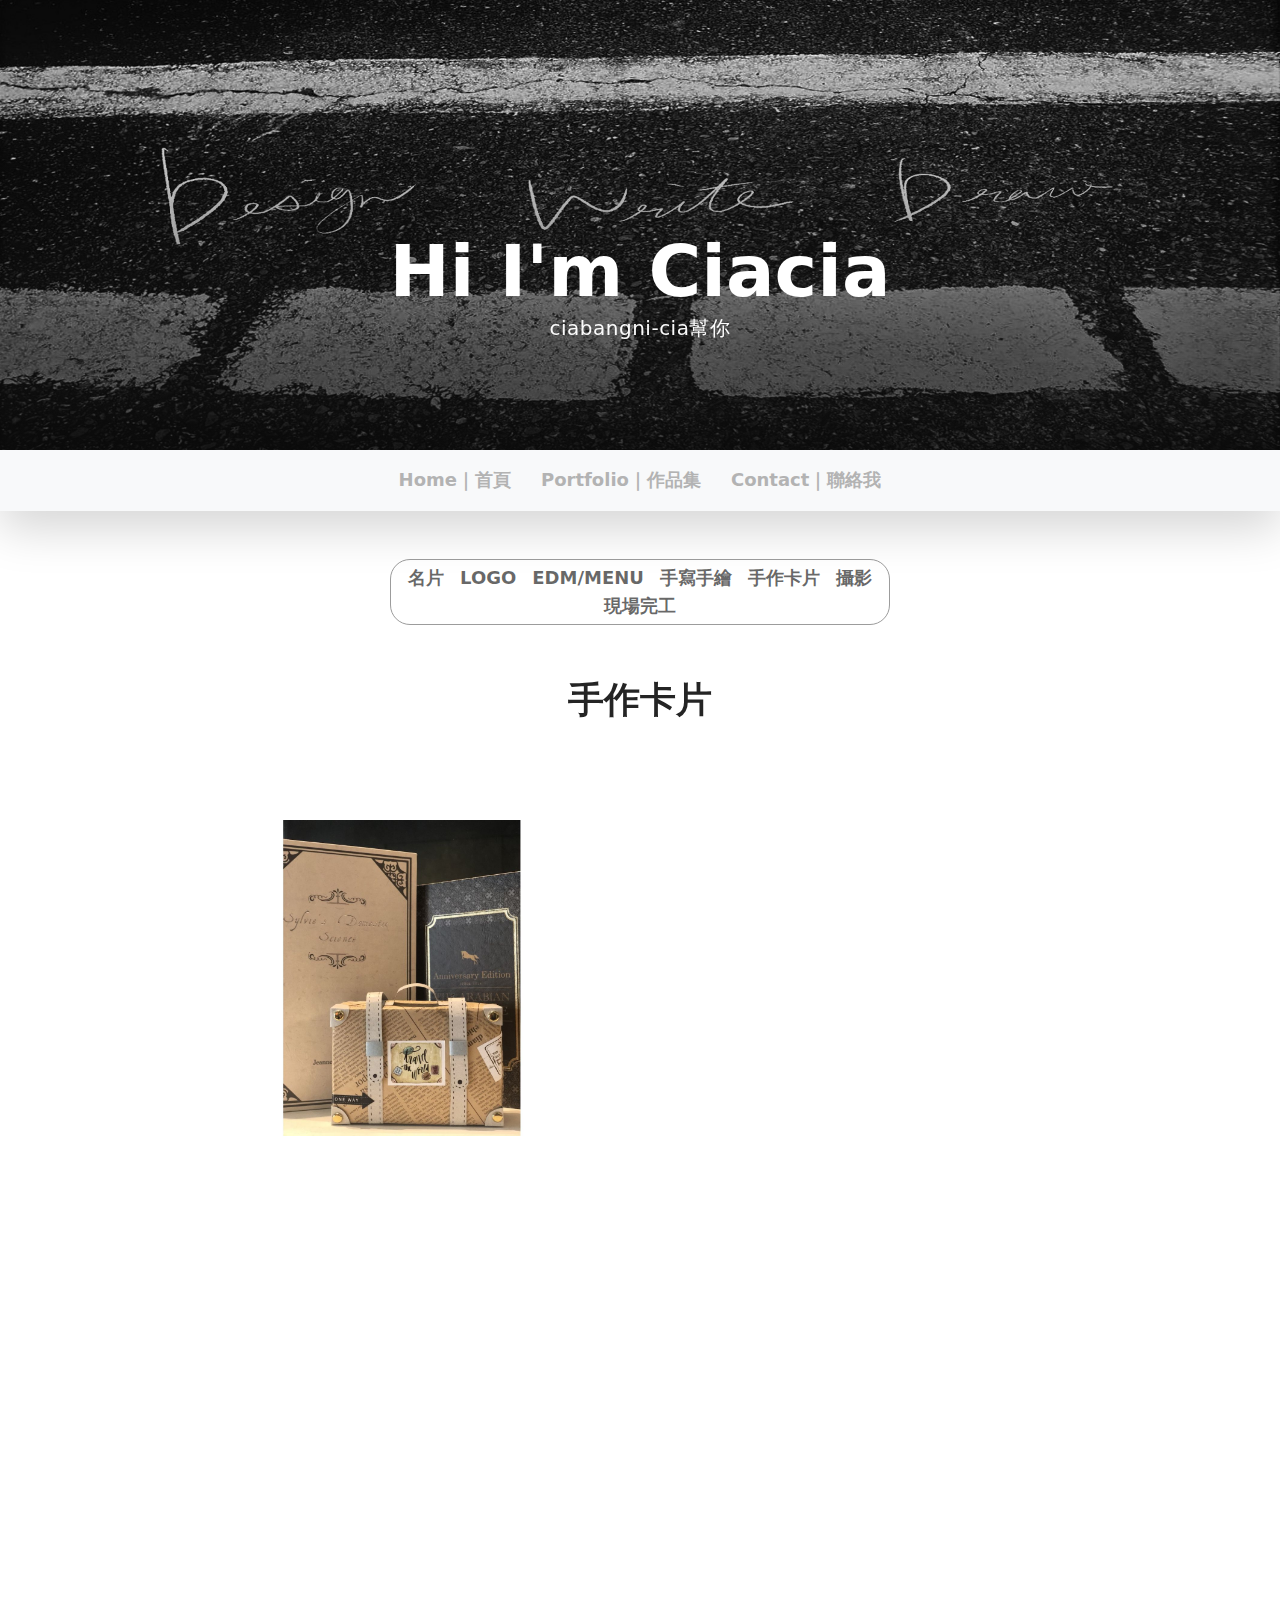
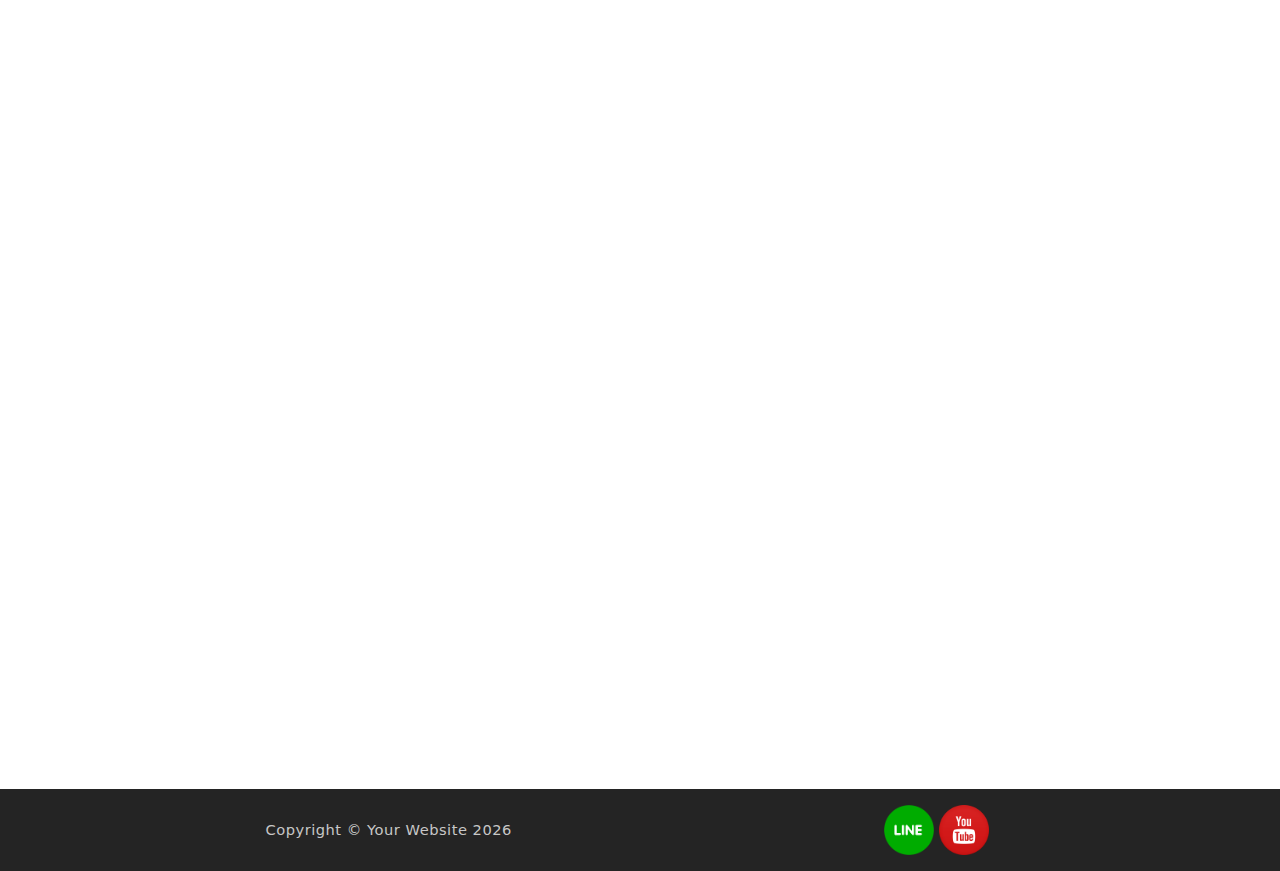
<file: card.html>
<!doctype html>
<html lang="zh-Hant-TW">
    <head>
        <meta charset="utf-8">
        <meta name="viewport" content="width=device-width, initial-scale=1">

        <meta name="keywords" content="平面設計,名片設計,logo,手繪,手寫">
        <meta name="description" content="平面設計作品">
        <meta name="author" content="cialin">
    

        <title>ciabangni｜設計集</title>
        
        <!-- Favicon-->        
        <link rel="icon" type="image/x-icon" href="images/icon/cia-icon-green.png" />


        <!-- CSS FILES -->
        <link rel="preconnect" href="https://fonts.googleapis.com">

        <link rel="preconnect" href="https://fonts.gstatic.com" crossorigin>
        
        <link href="https://fonts.googleapis.com/css2?family=Noto+Sans+JP:wght@100;300;400;700;900&display=swap" rel="stylesheet">

        <link href="css/bootstrap.min.css" rel="stylesheet">
        <link href="css/bootstrap-icons.css" rel="stylesheet">

        <link rel="stylesheet" href="css/magnific-popup.css">

        <link href="css/aos.css" rel="stylesheet">

        <link href="css/templatemo-nomad-force.css" rel="stylesheet">



    </head>
    
    <body>
    
        <main>

            <section class="hero" id="hero">
                <div class="heroText">
                    <h1 class="text-white mt-5 mb-lg-4" data-aos="zoom-in" data-aos-delay="800">
                        Hi I'm Ciacia
                   </h1>
                   <p class="text-secondary-white-color" data-aos="fade-up" data-aos-delay="1000">
                     ciabangni-cia幫你
                   </p>
               </div>

                <div class="videoWrapper">
                    <video autoplay="" loop="" muted="" class="custom-video" poster="images/webtop-bg-1.jpg">
                    </video>
                    
                </div>

                <div class="overlay"></div>
            </section>
            

            <nav class="navbar navbar-expand-lg bg-light shadow-lg">
               
                
                <div class="container">
                    
                    <button class="navbar-toggler" type="button" data-bs-toggle="collapse" data-bs-target="#navbarNav" aria-controls="navbarNav" aria-expanded="false" aria-label="Toggle navigation">
                        <span class="navbar-toggler-icon"></span>
                    </button>
                    

                    <div class="collapse navbar-collapse" id="navbarNav">
                        <ul class="navbar-nav mx-auto">
                            <li class="nav-item">
                                <a class="nav-link" href="index.html">Home｜首頁</a>
                            </li>

                            <li class="nav-item active">
                                <a class="nav-link" href="namecard.html">Portfolio｜作品集</a>
                            </li>

                            <li class="nav-item">
                                <a class="nav-link" href="index.html#contact">Contact｜聯絡我</a>
                            </li>
                        </ul>
    
                    </div>

                    
                </div>
                          
            </nav>
            


            <section class="container mt-5">


            <div class="">
                <div class="navcolor">
                    <ul class="nav justify-content-center">
                     <li class="nav-item">
                       <a class="nav-link active fw-bold" href="namecard.html" style="font-size: 18px;">名片</a>
                     </li>
                     <li class="nav-item">
                       <a class="nav-link fw-bold" href="logo.html" style="font-size: 18px;">LOGO</a>
                     </li>
                     <li class="nav-item">
                        <a class="nav-link fw-bold" href="edmmenu.html" style="font-size: 18px;">EDM/MENU</a>
                    </li>
                     <li class="nav-item">
                        <a class="nav-link fw-bold" href="drawing.html" style="font-size: 18px;">手寫手繪</a>
                     </li>
                     <li class="nav-item">
                        <a class="nav-link fw-bold" href="#card" style="font-size: 18px;">手作卡片</a>
                     </li>
                     <li class="nav-item">
                        <a class="nav-link fw-bold" href="photography.html" style="font-size: 18px;">攝影</a>
                     </li>
                     <li class="nav-item">
                      <a class="nav-link fw-bold" href="done.html" style="font-size: 18px;">現場完工</a>
                   </li>

                </div>
            </div>  

                             
        </section>

        <section class="section-padding" id="card">
            <div class="container">
                <div class="row">

                    <div class="col-12">
                        <h3 class="mb-5 text-center" data-aos="fade-up">手作卡片</h3>
                    </div>

                    <div class="col-lg-6 col-12">
                        <div class="portfolio-thumb mb-5">
                            <a href="images/portfolio/card/line_444658261205065.jpg" class="image-popup">
                                <img src="images/portfolio/card/line_444658261205065.jpg" class="img-fluid portfolio-image" alt="">
                            </a>
                            <br><br>
                            <div class="" data-aos="fade-up">
                                <a href="images/portfolio/card/line_444652068739800.jpg" class="image-popup">
                                    <img src="images/portfolio/card/line_444652068739800.jpg" class="img-fluid portfolio-image" alt="">
                                </a>
                            </div>
                        </div> 

                        <div class="portfolio-thumb" data-aos="fade-up">
                            <a href="images/portfolio/card/line_444643653636883.jpg " class="image-popup">
                                <img src="images/portfolio/card/line_444643653636883.jpg    " class="img-fluid portfolio-image" alt="">
                            </a>
                            <br><br>

                            <div class="" data-aos="fade-up">

                                <a href="images/portfolio/card/20220728_142913.jpg" class="image-popup">
                                    <img src="images/portfolio/card/20220728_142913.jpg" class="img-fluid portfolio-image" alt="">
                                </a>
                            </div>

                        </div> 
                    </div>

                    <div class="col-lg-6 col-12">
                        <div class="portfolio-thumb mt-5 mt-lg-0 mb-5" data-aos="fade-up">
                            <a href="images/portfolio/card/20220728_142410.jpg" class="image-popup">
                                <img src="images/portfolio/card/20220728_142410.jpg" class="img-fluid portfolio-image" alt="">
                            </a>
                            <br><br>
                            <div class="portfolio-thumb" data-aos="fade-up">
                                <a href="images/portfolio/card/20220728_142546.jpg" class="image-popup">
                                    <img src="images/portfolio/card/20220728_142546.jpg" class="img-fluid portfolio-image" alt="">
                                </a>
    
                            </div>     

                        </div> 
                        <div class="portfolio-thumb mt-5 mt-lg-0 mb-5" data-aos="fade-up">
                            <a href="images/portfolio/card/20220728_155705.jpg" class="image-popup">
                                <img src="images/portfolio/card/20220728_155705.jpg" class="img-fluid portfolio-image" alt="">
                            </a>
                            <br><br>
                            <div class="portfolio-thumb" data-aos="fade-up">
                                <a href="images/portfolio/card/20220728_160007.jpg" class="image-popup">
                                    <img src="images/portfolio/card/20220728_160007.jpg" class="img-fluid portfolio-image" alt="">
                                </a>
    
                            </div>     

                        </div> 


                    </div>

                   

                    
                </div>
            </div>
        </section>


    

        

        </main>

        <footer class="site-footer">
            <div class="container">
                <div class="row">
                    <div class="datedate col-6">
                        <p class="copyright-text mb-0">Copyright © Your Website
                            <script>
                                let d = new Date;
                                document.write(d.getFullYear());
                            </script>
                        </p>
                    </div>
                    <div class="col-lg-3 col-5 ms-auto">
                        <a href="https://line.me/ti/p/Lw7CSjeHdd" target="_blank"><img class="line" src="images/Line-circle.png" width="50" height="50"></img></a> 
                        <a href="https://www.youtube.com/channel/UCf_a7yq2c4ZVFGIf2ytJybw" target="_blank"><img class="line" src="images/yt-circle.png" width="50" height="50"></img></a>             
                    </div>
                        

                </div>

        </footer>

        <!-- JAVASCRIPT FILES -->
        <script src="js/jquery.min.js"></script>
        <script src="js/bootstrap.bundle.min.js"></script>
        <script src="js/jquery.sticky.js"></script>
        <script src="js/aos.js"></script>
        <script src="js/jquery.magnific-popup.min.js"></script>
        <script src="js/magnific-popup-options.js"></script>
        <script src="js/scrollspy.min.js"></script>
        <script src="js/custom.js"></script>
        <button type="button" id="BackTop" class="toTop-arrow"></button>
            <script>
                $(function(){
                $('#BackTop').click(function(){ 
           		$('html,body').animate({scrollTop:0}, 333);
	                 });
	            $(window).scroll(function() {
	            	if ( $(this).scrollTop() > 300 ){
            			$('#BackTop').fadeIn(222);
            		} else {
	            		$('#BackTop').stop().fadeOut(222);
            		}
            	}).scroll();
                });
</script>

  


    </body>
</html>
</file>
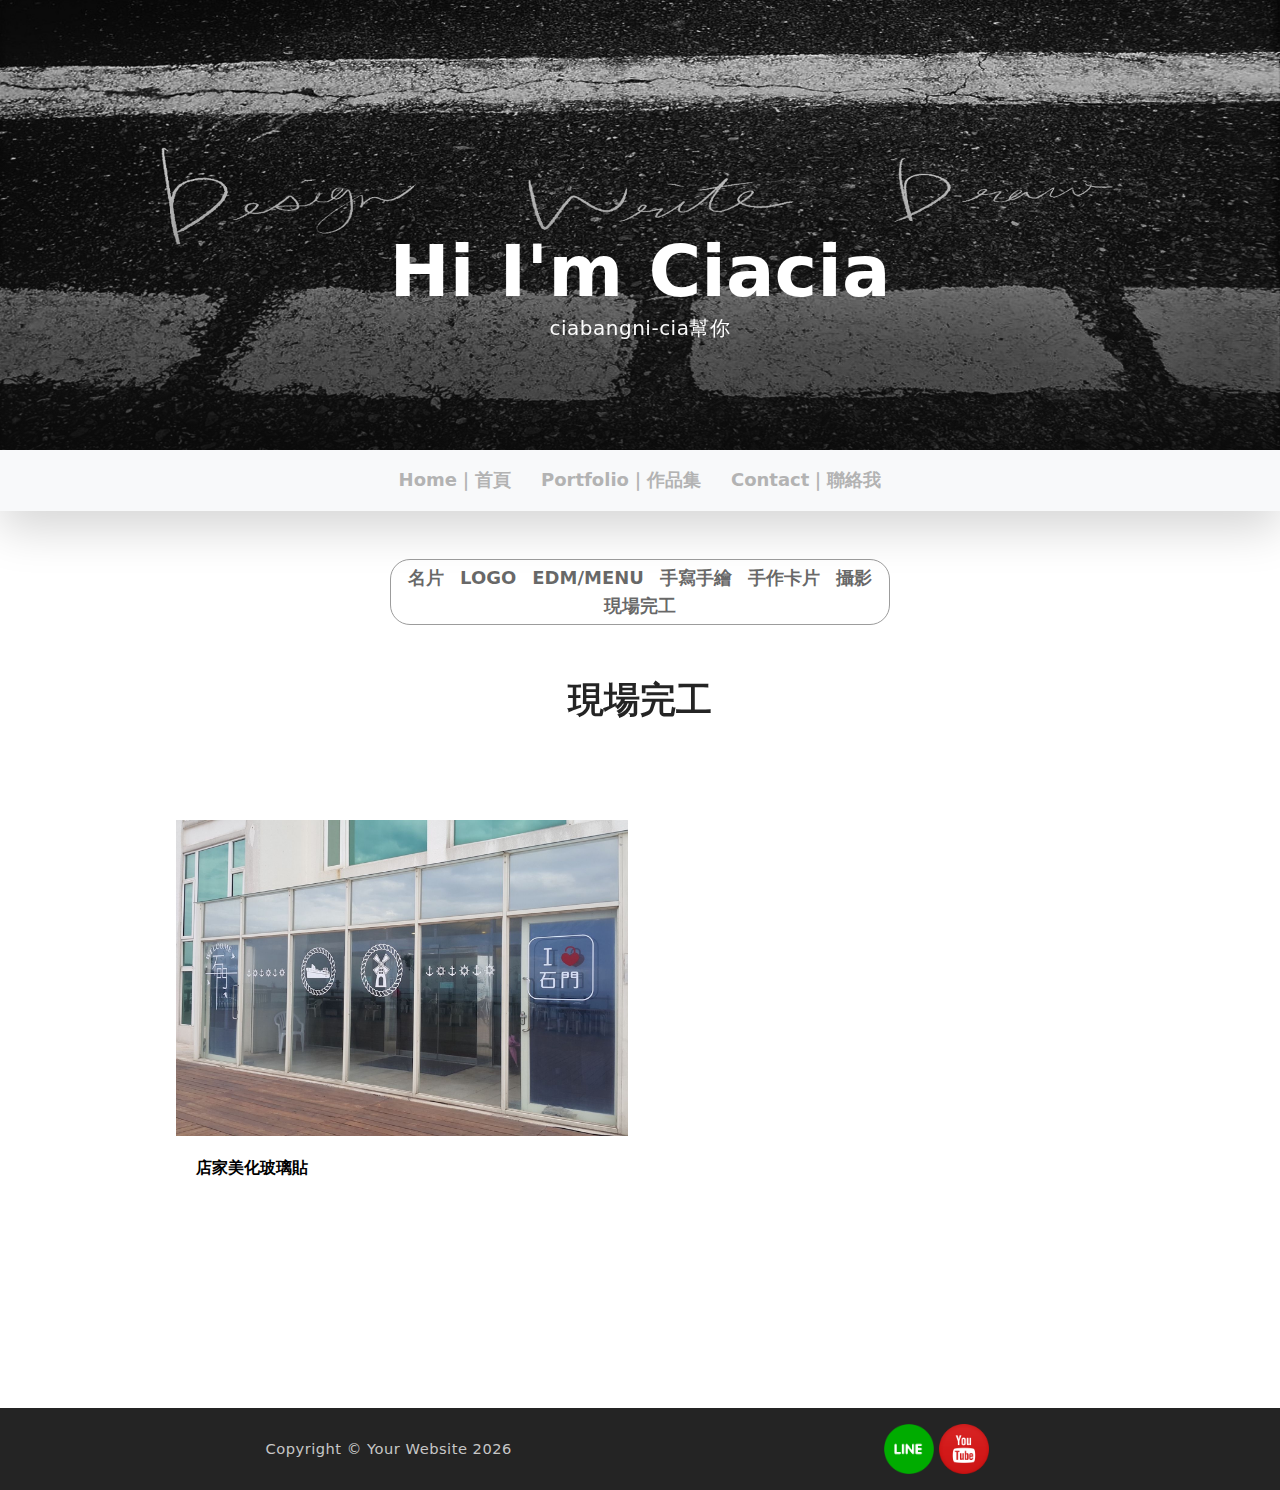
<file: done.html>
<!doctype html>
<html lang="zh-Hant-TW">
    <head>
        <meta charset="utf-8">
        <meta name="viewport" content="width=device-width, initial-scale=1">

        <meta name="keywords" content="平面設計,名片設計,logo,手繪,手寫">
        <meta name="description" content="平面設計作品">
        <meta name="author" content="cialin">
    

        <title>ciabangni｜設計集</title>
        
        <!-- Favicon-->        
        <link rel="icon" type="image/x-icon" href="images/icon/cia-icon-green.png" />


        <!-- CSS FILES -->
        <link rel="preconnect" href="https://fonts.googleapis.com">

        <link rel="preconnect" href="https://fonts.gstatic.com" crossorigin>
        
        <link href="https://fonts.googleapis.com/css2?family=Noto+Sans+JP:wght@100;300;400;700;900&display=swap" rel="stylesheet">

        <link href="css/bootstrap.min.css" rel="stylesheet">
        <link href="css/bootstrap-icons.css" rel="stylesheet">

        <link rel="stylesheet" href="css/magnific-popup.css">

        <link href="css/aos.css" rel="stylesheet">

        <link href="css/templatemo-nomad-force.css" rel="stylesheet">



    </head>
    
    <body>
    
        <main>

            <section class="hero" id="hero">
                <div class="heroText">
                    <h1 class="text-white mt-5 mb-lg-4" data-aos="zoom-in" data-aos-delay="800">
                        Hi I'm Ciacia
                   </h1>
                   <p class="text-secondary-white-color" data-aos="fade-up" data-aos-delay="1000">
                     ciabangni-cia幫你
                   </p>
               </div>

                <div class="videoWrapper">
                    <video autoplay="" loop="" muted="" class="custom-video" poster="images/webtop-bg-1.jpg">
                    </video>
                    
                </div>

                <div class="overlay"></div>
            </section>
            

            <nav class="navbar navbar-expand-lg bg-light shadow-lg">
               
                
                <div class="container">
                    
                    <button class="navbar-toggler" type="button" data-bs-toggle="collapse" data-bs-target="#navbarNav" aria-controls="navbarNav" aria-expanded="false" aria-label="Toggle navigation">
                        <span class="navbar-toggler-icon"></span>
                    </button>
                    

                    <div class="collapse navbar-collapse" id="navbarNav">
                        <ul class="navbar-nav mx-auto">
                            <li class="nav-item">
                                <a class="nav-link" href="index.html">Home｜首頁</a>
                            </li>

                            <li class="nav-item active">
                                <a class="nav-link" href="namecard.html">Portfolio｜作品集</a>
                            </li>

                            <li class="nav-item">
                                <a class="nav-link" href="index.html#contact">Contact｜聯絡我</a>
                            </li>
                        </ul>
    
                    </div>

                    
                </div>
                          
            </nav>
            


            <section class="container mt-5">


            <div class="">
                <div class="navcolor">
                    <ul class="nav justify-content-center">
                     <li class="nav-item">
                       <a class="nav-link active fw-bold" href="namecard.html" style="font-size: 18px;">名片</a>
                     </li>
                     <li class="nav-item">
                       <a class="nav-link fw-bold" href="logo.html" style="font-size: 18px;">LOGO</a>
                     </li>
                     <li class="nav-item">
                        <a class="nav-link fw-bold" href="edmmenu.html" style="font-size: 18px;">EDM/MENU</a>
                    </li>
                     <li class="nav-item">
                        <a class="nav-link fw-bold" href="drawing.html" style="font-size: 18px;">手寫手繪</a>
                     </li>
                     <li class="nav-item">
                        <a class="nav-link fw-bold" href="card.html" style="font-size: 18px;">手作卡片</a>
                     </li>
                     <li class="nav-item">
                        <a class="nav-link fw-bold" href="photography.html" style="font-size: 18px;">攝影</a>
                     </li>
                     <li class="nav-item">
                      <a class="nav-link fw-bold" href="#done" style="font-size: 18px;">現場完工</a>
                   </li>

                </div>
            </div>  

                             
        </section>

        <section class="section-padding" id="done">
            <div class="container">
                <div class="row">

                    <div class="col-12">
                        <h3 class="mb-5 text-center" data-aos="fade-up">現場完工</h3>
                    </div>

                    <div class="col-lg-6 col-12">
                        <div class="portfolio-thumb mb-5" >
                            <a href="images/portfolio/done/shuiman-glass.jpg" class="image-popup">
                                <img src="images/portfolio/done/shuiman-glass.jpg" class="img-fluid portfolio-image" alt="">
                            </a>
                            <div class="portfolio-info">                     
                                <strong class="portfolio-title mb-0">店家美化玻璃貼</strong>

                            </div>

                            <br><br>
                        </div> 

                    </div>

                    <div class="yopic col-lg-6 col-12">
                        <div class="portfolio-thumb mt-5 mt-lg-0 mb-5" data-aos="fade-up">
                            <a href="images/portfolio/done/yomoney-door.jpg" class="image-popup">
                                <img src="images/portfolio/done/yomoney-door.jpg" class="img-fluid portfolio-image" alt="">
                            </a>
                            <br><br>
                            <div class="yotext portfolio-info">                     
                                <strong class="portfolio-title mb-0">店家招牌</strong>

                            </div>

                        </div> 

                    </div>

                   

                    
                </div>
            </div>
        </section>


    

        

        </main>

        <footer class="site-footer">
            <div class="container">
                <div class="row">
                    <div class="datedate col-6">
                        <p class="copyright-text mb-0">Copyright © Your Website
                            <script>
                                let d = new Date;
                                document.write(d.getFullYear());
                            </script>
                        </p>
                    </div>
                    <div class="col-lg-3 col-5 ms-auto">
                        <a href="https://line.me/ti/p/Lw7CSjeHdd" target="_blank"><img class="line" src="images/Line-circle.png" width="50" height="50"></img></a> 
                        <a href="https://www.youtube.com/channel/UCf_a7yq2c4ZVFGIf2ytJybw" target="_blank"><img class="line" src="images/yt-circle.png" width="50" height="50"></img></a>             
                    </div>
                        

                </div>

        </footer>

        <!-- JAVASCRIPT FILES -->
        <script src="js/jquery.min.js"></script>
        <script src="js/bootstrap.bundle.min.js"></script>
        <script src="js/jquery.sticky.js"></script>
        <script src="js/aos.js"></script>
        <script src="js/jquery.magnific-popup.min.js"></script>
        <script src="js/magnific-popup-options.js"></script>
        <script src="js/scrollspy.min.js"></script>
        <script src="js/custom.js"></script>
        <button type="button" id="BackTop" class="toTop-arrow"></button>
            <script>
                $(function(){
                $('#BackTop').click(function(){ 
           		$('html,body').animate({scrollTop:0}, 333);
	                 });
	            $(window).scroll(function() {
	            	if ( $(this).scrollTop() > 300 ){
            			$('#BackTop').fadeIn(222);
            		} else {
	            		$('#BackTop').stop().fadeOut(222);
            		}
            	}).scroll();
                });
</script>

  


    </body>
</html>
</file>
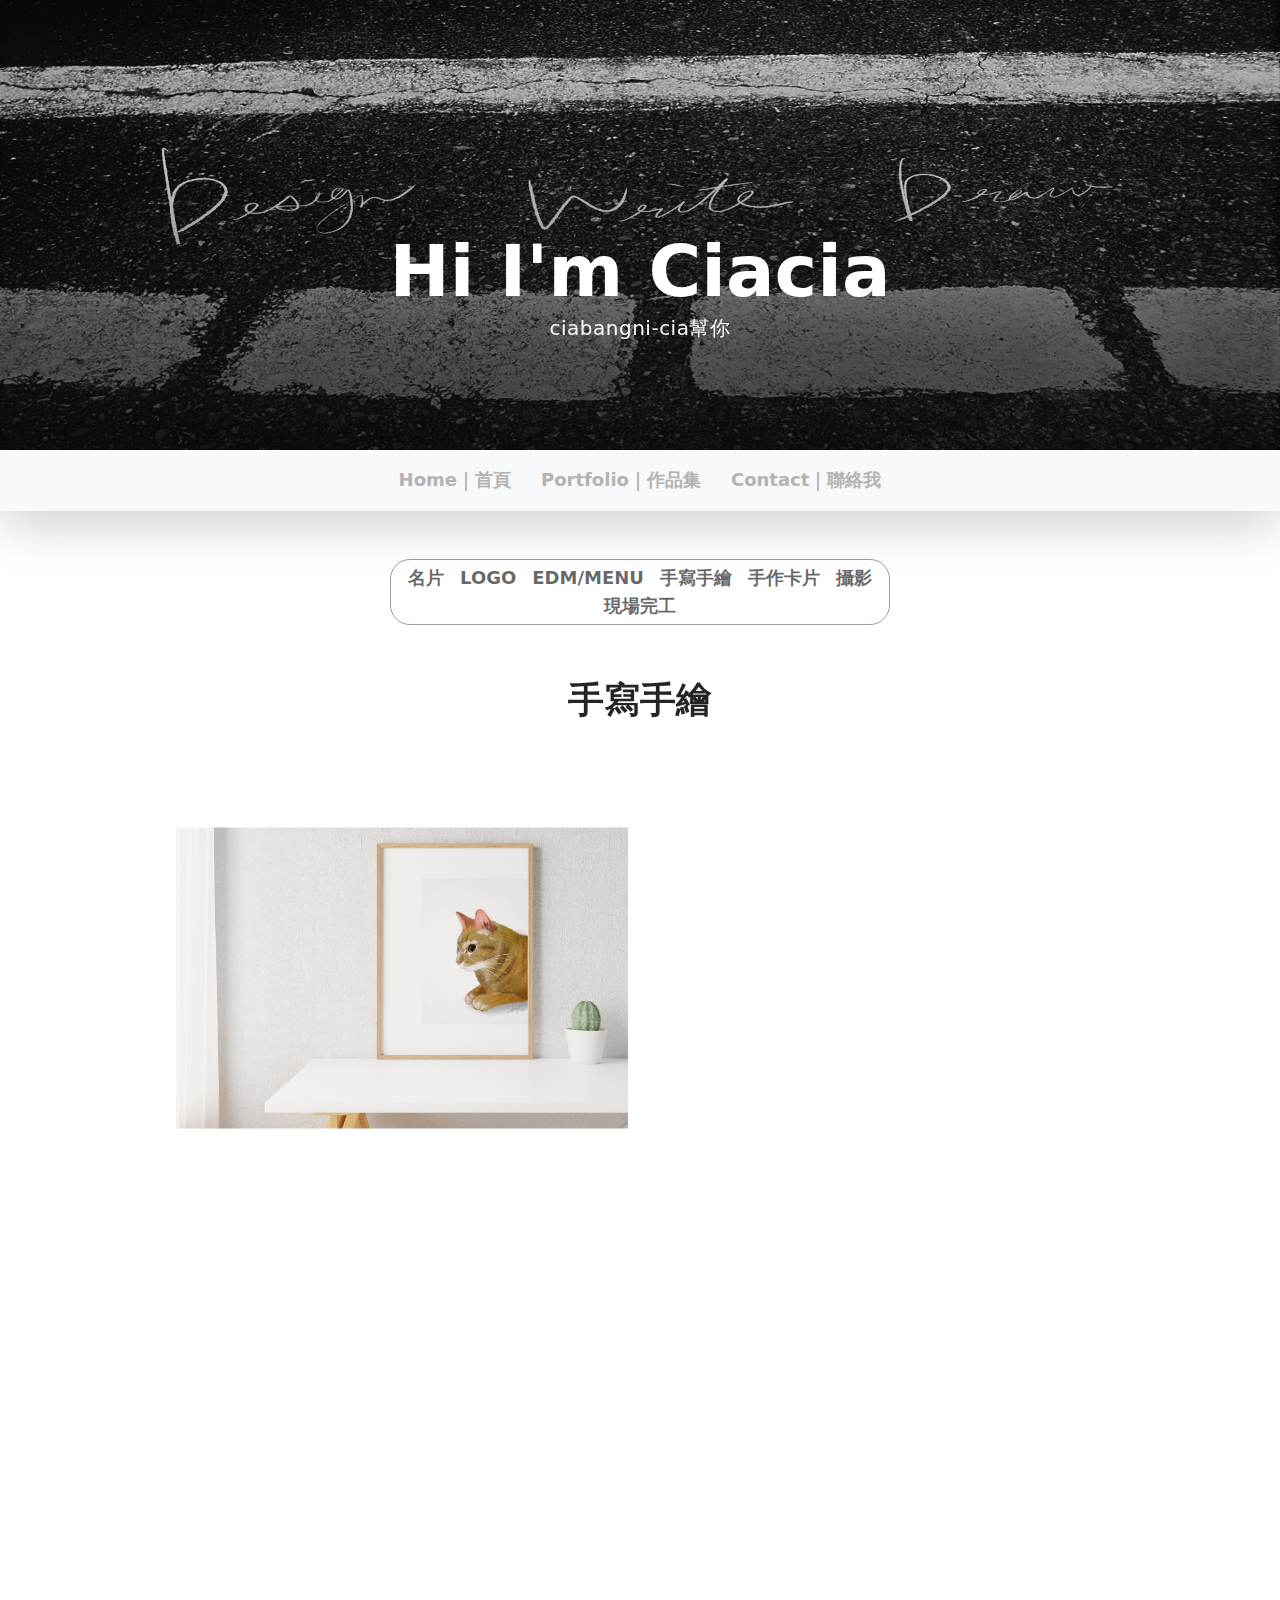
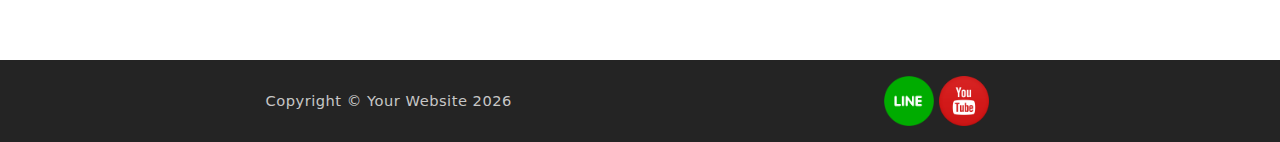
<file: drawing.html>
<!doctype html>
<html lang="zh-Hant-TW">
    <head>
        <meta charset="utf-8">
        <meta name="viewport" content="width=device-width, initial-scale=1">

        <meta name="keywords" content="平面設計,名片設計,logo,手繪,手寫">
        <meta name="description" content="平面設計作品">
        <meta name="author" content="cialin">
    

        <title>ciabangni｜設計集</title>
        
        <!-- Favicon-->        
        <link rel="icon" type="image/x-icon" href="images/icon/cia-icon-green.png" />


        <!-- CSS FILES -->
        <link rel="preconnect" href="https://fonts.googleapis.com">

        <link rel="preconnect" href="https://fonts.gstatic.com" crossorigin>
        
        <link href="https://fonts.googleapis.com/css2?family=Noto+Sans+JP:wght@100;300;400;700;900&display=swap" rel="stylesheet">

        <link href="css/bootstrap.min.css" rel="stylesheet">
        <link href="css/bootstrap-icons.css" rel="stylesheet">

        <link rel="stylesheet" href="css/magnific-popup.css">

        <link href="css/aos.css" rel="stylesheet">

        <link href="css/templatemo-nomad-force.css" rel="stylesheet">



    </head>
    
    <body>
    
        <main>

            <section class="hero" id="hero">
                <div class="heroText">
                    <h1 class="text-white mt-5 mb-lg-4" data-aos="zoom-in" data-aos-delay="800">
                        Hi I'm Ciacia
                   </h1>
                   <p class="text-secondary-white-color" data-aos="fade-up" data-aos-delay="1000">
                     ciabangni-cia幫你
                   </p>
               </div>

                <div class="videoWrapper">
                    <video autoplay="" loop="" muted="" class="custom-video" poster="images/webtop-bg-1.jpg">
                    </video>
                    
                </div>

                <div class="overlay"></div>
            </section>
            

            <nav class="navbar navbar-expand-lg bg-light shadow-lg">
               
                
                <div class="container">
                    
                    <button class="navbar-toggler" type="button" data-bs-toggle="collapse" data-bs-target="#navbarNav" aria-controls="navbarNav" aria-expanded="false" aria-label="Toggle navigation">
                        <span class="navbar-toggler-icon"></span>
                    </button>
                    

                    <div class="collapse navbar-collapse" id="navbarNav">
                        <ul class="navbar-nav mx-auto">
                            <li class="nav-item">
                                <a class="nav-link" href="index.html">Home｜首頁</a>
                            </li>

                            <li class="nav-item active">
                                <a class="nav-link" href="namecard.html">Portfolio｜作品集</a>
                            </li>

                            <li class="nav-item">
                                <a class="nav-link" href="index.html#contact">Contact｜聯絡我</a>
                            </li>
                        </ul>
    
                    </div>

                    
                </div>
                          
            </nav>
            


            <section class="container mt-5">


            <div class="">
                <div class="navcolor">
                    <ul class="nav justify-content-center">
                     <li class="nav-item">
                       <a class="nav-link active fw-bold" href="namecard.html" style="font-size: 18px;">名片</a>
                     </li>
                     <li class="nav-item">
                       <a class="nav-link fw-bold" href="logo.html" style="font-size: 18px;">LOGO</a>
                     </li>
                     <li class="nav-item">
                        <a class="nav-link fw-bold" href="edmmenu.html" style="font-size: 18px;">EDM/MENU</a>
                    </li>
                     <li class="nav-item">
                        <a class="nav-link fw-bold" href="#drawing" style="font-size: 18px;">手寫手繪</a>
                     </li>
                     <li class="nav-item">
                        <a class="nav-link fw-bold" href="card.html" style="font-size: 18px;">手作卡片</a>
                     </li>
                     <li class="nav-item">
                        <a class="nav-link fw-bold" href="photography.html" style="font-size: 18px;">攝影</a>
                     </li>
                     <li class="nav-item">
                      <a class="nav-link fw-bold" href="done.html" style="font-size: 18px;">現場完工</a>
                   </li>

                </div>
            </div>  

                             
        </section>

        <section class="section-padding" id="drawing">
            <div class="container">
                <div class="row">

                    <div class="col-12">
                        <h3 class="mb-5 text-center" data-aos="fade-up">手寫手繪</h3>
                    </div>

                    <div class="col-lg-6 col-12">
                        <div class="portfolio-thumb mb-5" >
                            <a href="images/portfolio/draw/打打喵合成.jpg" class="image-popup">
                                <img src="images/portfolio/draw/打打喵合成.jpg" class="img-fluid portfolio-image" alt="">
                            </a>
                            <br><br>
                            <div class="" data-aos="fade-up">
                                <a href="images/portfolio/draw/母熊背景.jpg" class="image-popup">
                                    <img src="images/portfolio/draw/母熊背景.jpg" class="img-fluid portfolio-image" alt="">
                                </a>
                            </div>
                        </div> 

                    </div>

                    <div class="col-lg-6 col-12">
                        <div class="portfolio-thumb mt-5 mt-lg-0 mb-5" data-aos="fade-up">
                            <a href="images/portfolio/draw/手機貓合成.jpg" class="image-popup">
                                <img src="images/portfolio/draw/手機貓合成.jpg" class="img-fluid portfolio-image" alt="">
                            </a>
                            <br><br>
                            <div class="portfolio-thumb" data-aos="fade-up">
                                <a href="images/portfolio/draw/手機老虎合成.jpg" class="image-popup">
                                    <img src="images/portfolio/draw/手機老虎合成.jpg" class="img-fluid portfolio-image" alt="">
                                </a>
    
                            </div>     

                        </div> 

                    </div>

                   

                    
                </div>
            </div>
        </section>


    

        

        </main>

        <footer class="site-footer">
            <div class="container">
                <div class="row">
                    <div class="datedate col-6">
                        <p class="copyright-text mb-0">Copyright © Your Website
                            <script>
                                let d = new Date;
                                document.write(d.getFullYear());
                            </script>
                        </p>
                    </div>
                    <div class="col-lg-3 col-5 ms-auto">
                        <a href="https://line.me/ti/p/Lw7CSjeHdd" target="_blank"><img class="line" src="images/Line-circle.png" width="50" height="50"></img></a> 
                        <a href="https://www.youtube.com/channel/UCf_a7yq2c4ZVFGIf2ytJybw" target="_blank"><img class="line" src="images/yt-circle.png" width="50" height="50"></img></a>             
                    </div>
                        

                </div>

        </footer>

        <!-- JAVASCRIPT FILES -->
        <script src="js/jquery.min.js"></script>
        <script src="js/bootstrap.bundle.min.js"></script>
        <script src="js/jquery.sticky.js"></script>
        <script src="js/aos.js"></script>
        <script src="js/jquery.magnific-popup.min.js"></script>
        <script src="js/magnific-popup-options.js"></script>
        <script src="js/scrollspy.min.js"></script>
        <script src="js/custom.js"></script>
        <button type="button" id="BackTop" class="toTop-arrow"></button>
            <script>
                $(function(){
                $('#BackTop').click(function(){ 
           		$('html,body').animate({scrollTop:0}, 333);
	                 });
	            $(window).scroll(function() {
	            	if ( $(this).scrollTop() > 300 ){
            			$('#BackTop').fadeIn(222);
            		} else {
	            		$('#BackTop').stop().fadeOut(222);
            		}
            	}).scroll();
                });
</script>

  


    </body>
</html>
</file>
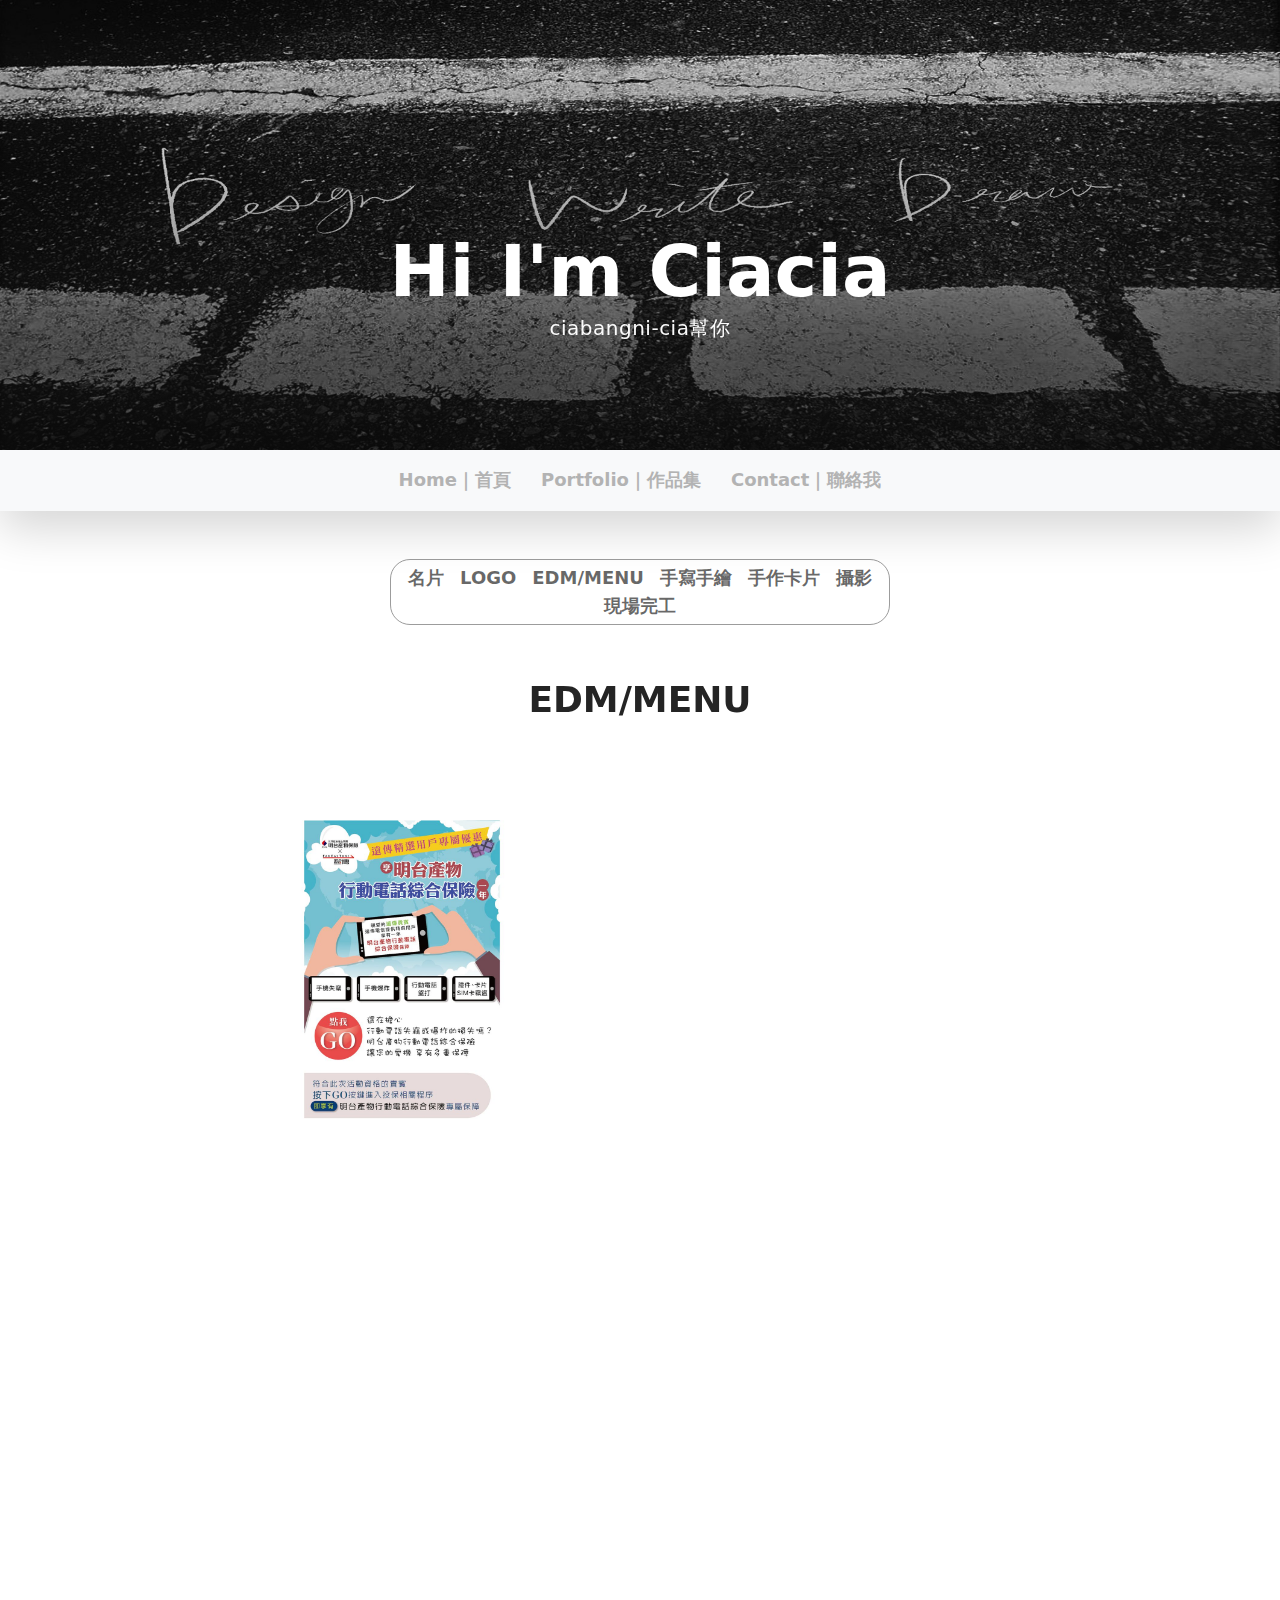
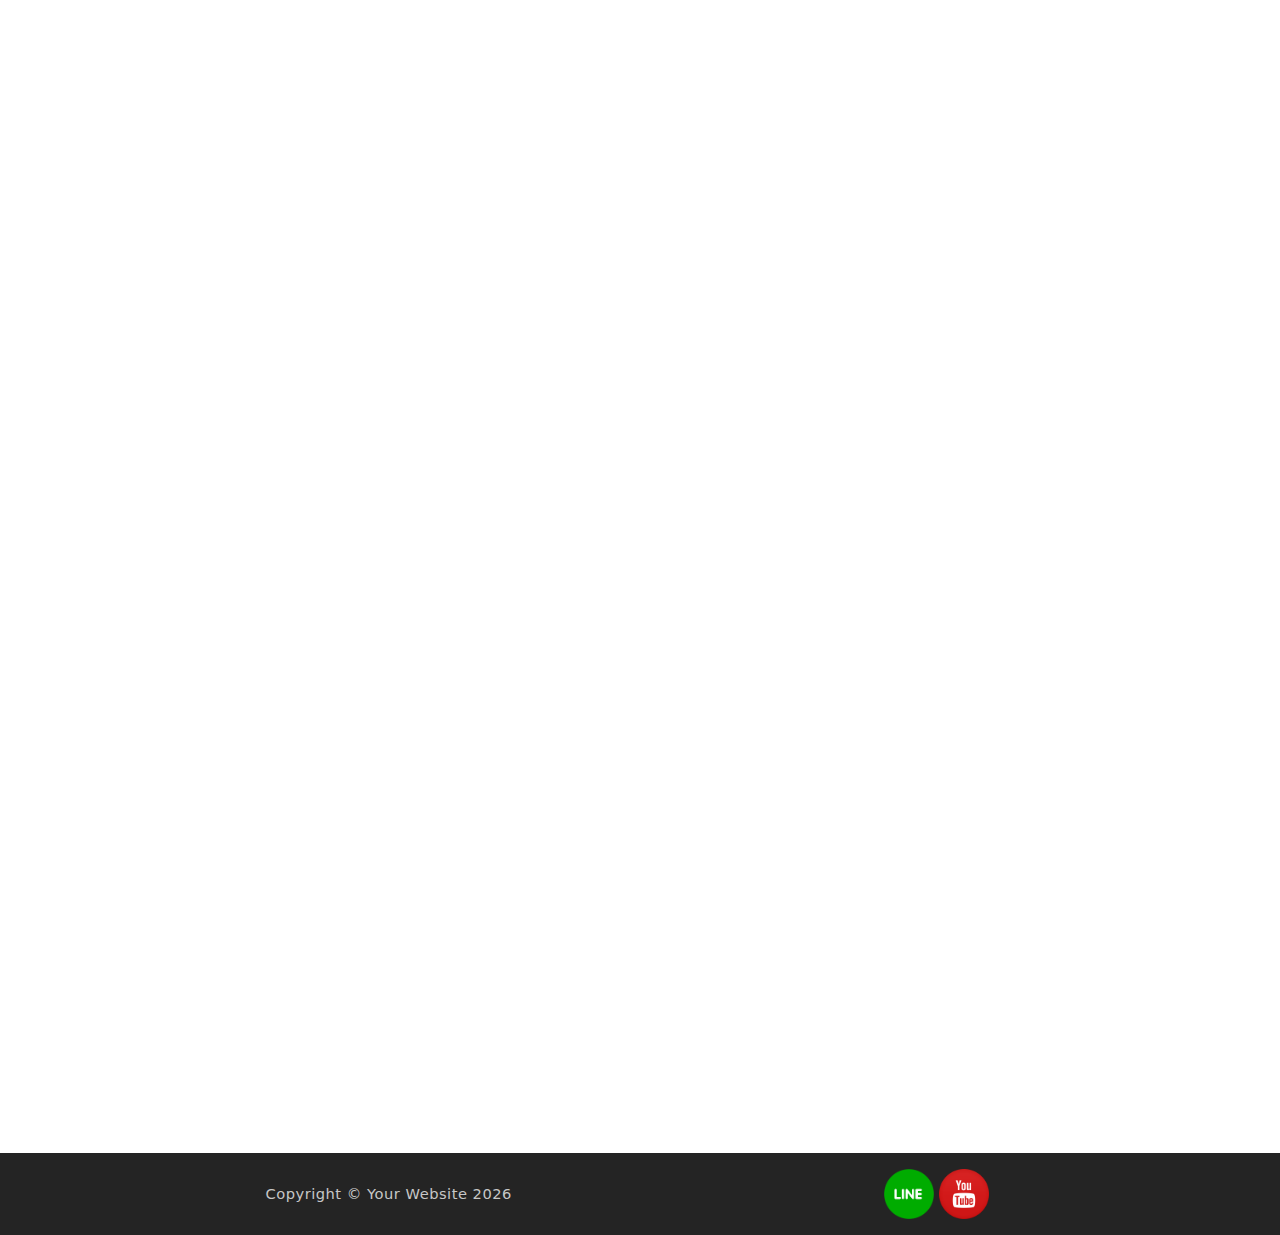
<file: edmmenu.html>
<!doctype html>
<html lang="zh-Hant-TW">
    <head>
        <meta charset="utf-8">
        <meta name="viewport" content="width=device-width, initial-scale=1">

        <meta name="keywords" content="平面設計,名片設計,logo,手繪,手寫">
        <meta name="description" content="平面設計作品">
        <meta name="author" content="cialin">
    

        <title>ciabangni｜設計集</title>
        
        <!-- Favicon-->        
        <link rel="icon" type="image/x-icon" href="images/icon/cia-icon-green.png" />


        <!-- CSS FILES -->
        <link rel="preconnect" href="https://fonts.googleapis.com">

        <link rel="preconnect" href="https://fonts.gstatic.com" crossorigin>
        
        <link href="https://fonts.googleapis.com/css2?family=Noto+Sans+JP:wght@100;300;400;700;900&display=swap" rel="stylesheet">

        <link href="css/bootstrap.min.css" rel="stylesheet">
        <link href="css/bootstrap-icons.css" rel="stylesheet">

        <link rel="stylesheet" href="css/magnific-popup.css">

        <link href="css/aos.css" rel="stylesheet">

        <link href="css/templatemo-nomad-force.css" rel="stylesheet">



    </head>
    
    <body>
    
        <main>

            <section class="hero" id="hero">
                <div class="heroText">
                    <h1 class="text-white mt-5 mb-lg-4" data-aos="zoom-in" data-aos-delay="800">
                        Hi I'm Ciacia
                   </h1>
                   <p class="text-secondary-white-color" data-aos="fade-up" data-aos-delay="1000">
                     ciabangni-cia幫你
                   </p>
                   
                </div>

                <div class="videoWrapper">
                    <video autoplay="" loop="" muted="" class="custom-video" poster="images/webtop-bg-1.jpg">
                    </video>
                    
                </div>

                <div class="overlay"></div>
            </section>
            

            <nav class="navbar navbar-expand-lg bg-light shadow-lg">
               
                
                <div class="container">
                    
                    <button class="navbar-toggler" type="button" data-bs-toggle="collapse" data-bs-target="#navbarNav" aria-controls="navbarNav" aria-expanded="false" aria-label="Toggle navigation">
                        <span class="navbar-toggler-icon"></span>
                    </button>
                    

                    <div class="collapse navbar-collapse" id="navbarNav">
                        <ul class="navbar-nav mx-auto">
                            <li class="nav-item">
                                <a class="nav-link" href="index.html">Home｜首頁</a>
                            </li>

                            <li class="nav-item active">
                                <a class="nav-link" href="namecard.html">Portfolio｜作品集</a>
                            </li>

                            <li class="nav-item">
                                <a class="nav-link" href="index.html#contact">Contact｜聯絡我</a>
                            </li>
                        </ul>
    
                    </div>

                    
                </div>
                          
            </nav>
            


            <section class="container mt-5">


            <div class="">
                <div class="navcolor">
                    <ul class="nav justify-content-center">
                     <li class="nav-item">
                       <a class="nav-link active fw-bold" href="namecard.html" style="font-size: 18px;">名片</a>
                     </li>
                     <li class="nav-item">
                       <a class="nav-link fw-bold" href="logo.html" style="font-size: 18px;">LOGO</a>
                     </li>
                     <li class="nav-item">
                        <a class="nav-link fw-bold" href="#edmmenu" style="font-size: 18px;">EDM/MENU</a>
                    </li>
                     <li class="nav-item">
                        <a class="nav-link fw-bold" href="drawing.html" style="font-size: 18px;">手寫手繪</a>
                     </li>
                     <li class="nav-item">
                        <a class="nav-link fw-bold" href="card.html" style="font-size: 18px;">手作卡片</a>
                     </li>
                     <li class="nav-item">
                        <a class="nav-link fw-bold" href="photography.html" style="font-size: 18px;">攝影</a>
                     </li>
                     <li class="nav-item">
                      <a class="nav-link fw-bold" href="done.html" style="font-size: 18px;">現場完工</a>
                   </li>

                </div>
            </div>  

                             
        </section>

        <section class="section-padding" id="edmmenu">
            <div class="container">
                <div class="row">

                    <div class="col-12">
                        <h3 class="mb-5 text-center" data-aos="fade-up">EDM/MENU</h3>
                    </div>

                    <div class="col-lg-6 col-12">
                        <div class="portfolio-thumb mb-5" >
                            <div class="portfolio-thumb mb-5">
                                <a href="images/portfolio/menu-edm/明台行動電話綜合保險-改.jpg" class="image-popup">
                                    <img src="images/portfolio/menu-edm/明台行動電話綜合保險-改.jpg" class="img-fluid portfolio-image" alt="">
                                </a>
                            </div>
                            
                            <div class="portfolio-thumb mb-5" data-aos="fade-up">
                                <a href="images/portfolio/menu-edm/唐吉訶德好康享優惠-airplane-01 拷貝.jpg" class="image-popup">
                                    <img src="images/portfolio/menu-edm/唐吉訶德好康享優惠-airplane-01 拷貝.jpg" class="img-fluid portfolio-image" alt="">
                                </a>
                            </div>
                            
                            <div class="portfolio-thumb mb-5" data-aos="fade-up">
                                <a href="images/portfolio/menu-edm/唐吉訶德banner-airplane-02 拷貝.jpg" class="image-popup">
                                    <img src="images/portfolio/menu-edm/唐吉訶德banner-airplane-02 拷貝.jpg" class="img-fluid portfolio-image" alt="">
                                </a>
    
                            </div>
                        </div> 

                        <div class="portfolio-thumb" data-aos="fade-up">
                            <div class="portfolio-thumb" data-aos="fade-up">
                                <a href="images/portfolio/menu-edm/初鹿menu合成.jpg 拷貝.jpg" class="image-popup">
                                    <img src="images/portfolio/menu-edm/初鹿menu合成.jpg 拷貝.jpg" class="img-fluid portfolio-image" alt="">
                                </a>
                            </div>
                            <br><br>
                            <div class="portfolio-thumb" data-aos="fade-up">
                                <a href="images/portfolio/menu-edm/石門menu-鹹食合成.jpg" class="image-popup">
                                    <img src="images/portfolio/menu-edm/石門menu-鹹食合成.jpg" class="img-fluid portfolio-image" alt="">
                                </a>
                            </div>

                        </div> 
                    </div>

                    <div class="col-lg-6 col-12">
                        <div class="portfolio-thumb mt-5 mt-lg-0 mb-5" data-aos="fade-up">
                            <div class="portfolio-thumb" data-aos="fade-up">

                                <a href="images/portfolio/menu-edm/陽明和服合成.jpg" class="image-popup">
                                    <img src="images/portfolio/menu-edm/陽明和服合成.jpg" class="img-fluid portfolio-image" alt="">
                                </a>
                            </div>
                            <br><br>
                            <div class="portfolio-thumb" data-aos="fade-up">
                                <a href="images/portfolio/menu-edm/指甲彩繪合成.jpg" class="image-popup">
                                    <img src="images/portfolio/menu-edm/指甲彩繪合成.jpg" class="img-fluid portfolio-image" alt="">
                                </a>
                            </div>    

 

                        </div> 
                        <div class="portfolio-thumb mt-5 mt-lg-0 mb-5" data-aos="fade-up">
                            <div class="portfolio-thumb" data-aos="fade-up">
                                <a href="images/portfolio/menu-edm/和昌住宿合成-.jpg" class="image-popup">
                                    <img src="images/portfolio/menu-edm/和昌住宿合成-.jpg" class="img-fluid portfolio-image" alt="">
                                </a>
                            </div>
                            <br><br>
                            <div class="portfolio-thumb" data-aos="fade-up">
                                <a href="images/portfolio/menu-edm/石門飲料半價合成-.jpg" class="image-popup">
                                    <img src="images/portfolio/menu-edm/石門飲料半價合成-.jpg" class="img-fluid portfolio-image" alt="">
                                </a>
                            </div>
                            <br><br>
                            <div class="portfolio-thumb" data-aos="fade-up">
                                <a href="images/portfolio/menu-edm/陽明menu-合成.jpg" class="image-popup">
                                    <img src="images/portfolio/menu-edm/陽明menu-合成.jpg" class="img-fluid portfolio-image" alt="">
                                </a>
                            </div>    



                            

                        </div> 


                    </div>

                   

                    
                </div>
            </div>
        </section>


    

        

        </main>

        <footer class="site-footer">
            <div class="container">
                <div class="row">
                    <div class="datedate col-6">
                        <p class="copyright-text mb-0">Copyright © Your Website
                            <script>
                                let d = new Date;
                                document.write(d.getFullYear());
                            </script>
                        </p>
                    </div>
                    <div class="col-lg-3 col-5 ms-auto">
                        <a href="https://line.me/ti/p/Lw7CSjeHdd" target="_blank"><img class="line" src="images/Line-circle.png" width="50" height="50"></img></a> 
                        <a href="https://www.youtube.com/channel/UCf_a7yq2c4ZVFGIf2ytJybw" target="_blank"><img class="line" src="images/yt-circle.png" width="50" height="50"></img></a>             
                    </div>
                        

                </div>

        </footer>

        <!-- JAVASCRIPT FILES -->
        <script src="js/jquery.min.js"></script>
        <script src="js/bootstrap.bundle.min.js"></script>
        <script src="js/jquery.sticky.js"></script>
        <script src="js/aos.js"></script>
        <script src="js/jquery.magnific-popup.min.js"></script>
        <script src="js/magnific-popup-options.js"></script>
        <script src="js/scrollspy.min.js"></script>
        <script src="js/custom.js"></script>
        <button type="button" id="BackTop" class="toTop-arrow"></button>
            <script>
                $(function(){
                $('#BackTop').click(function(){ 
           		$('html,body').animate({scrollTop:0}, 333);
	                 });
	            $(window).scroll(function() {
	            	if ( $(this).scrollTop() > 300 ){
            			$('#BackTop').fadeIn(222);
            		} else {
	            		$('#BackTop').stop().fadeOut(222);
            		}
            	}).scroll();
                });
</script>

  


    </body>
</html>
</file>
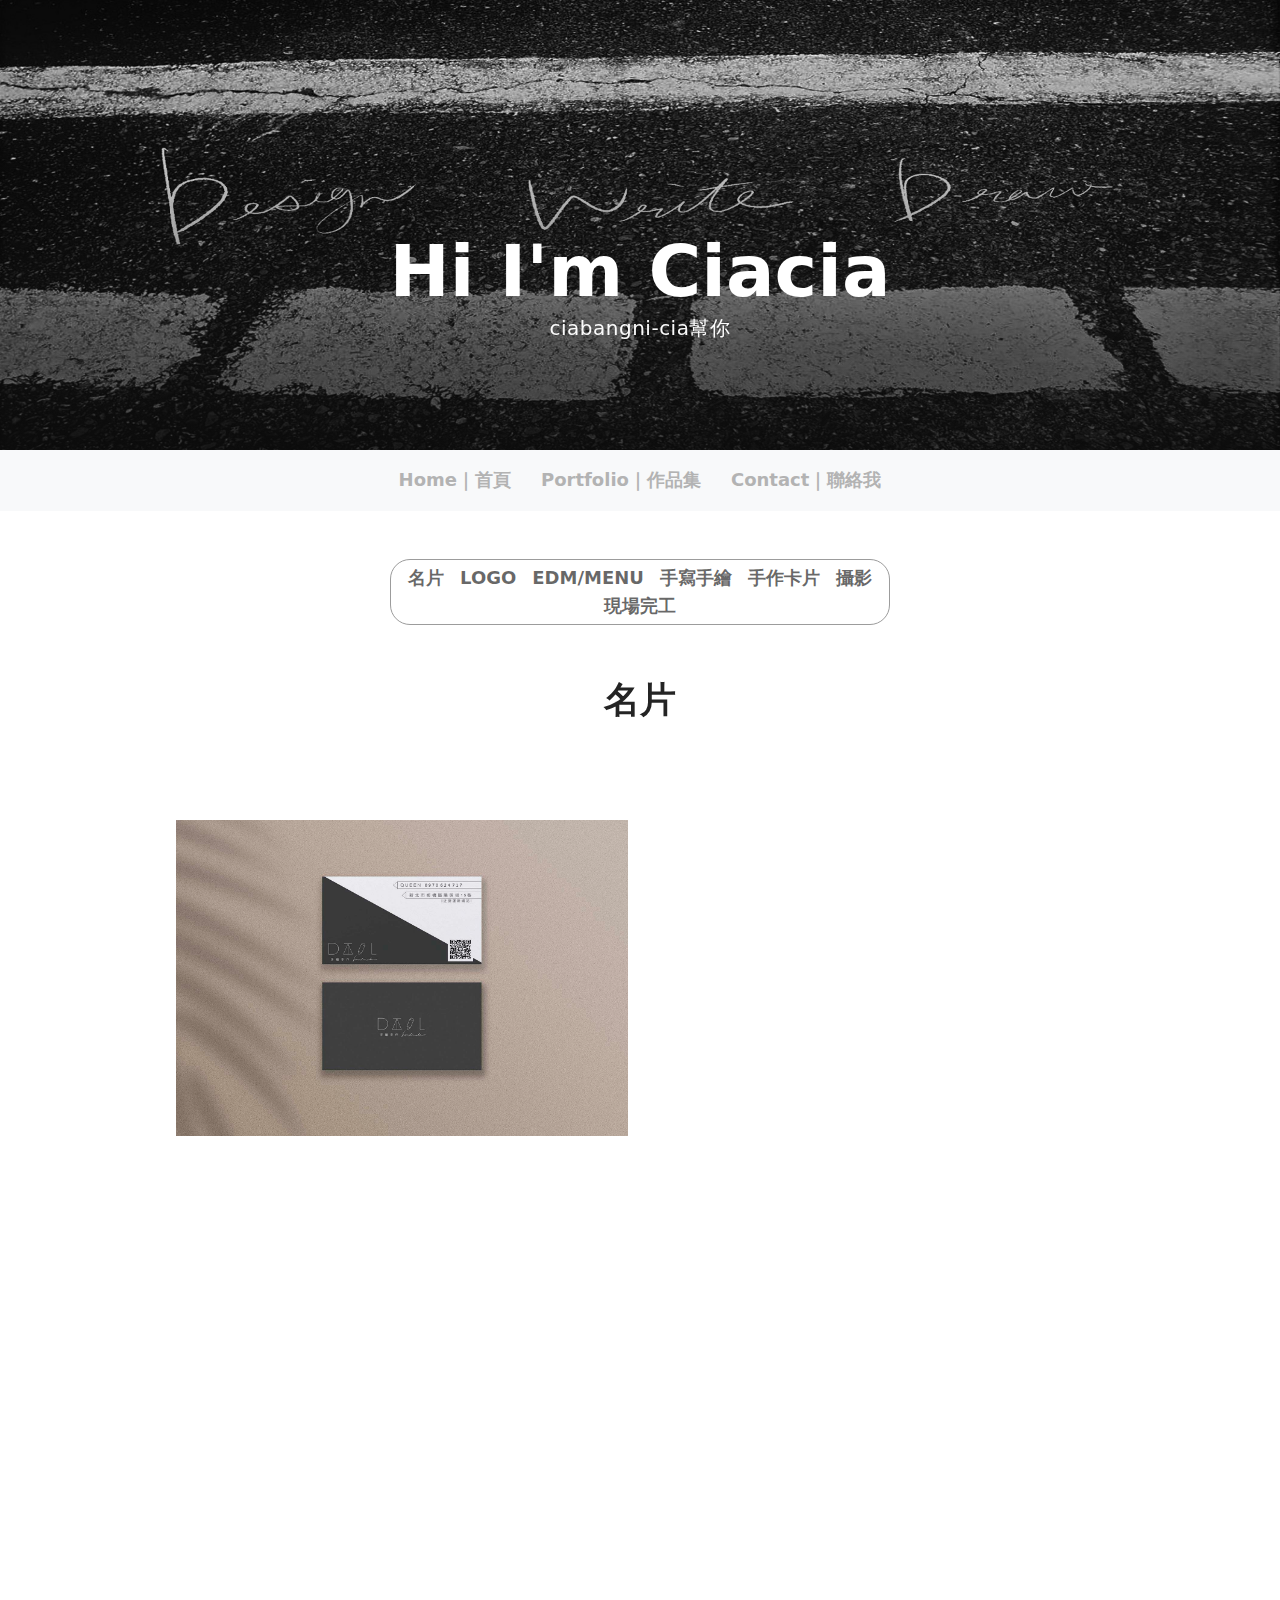
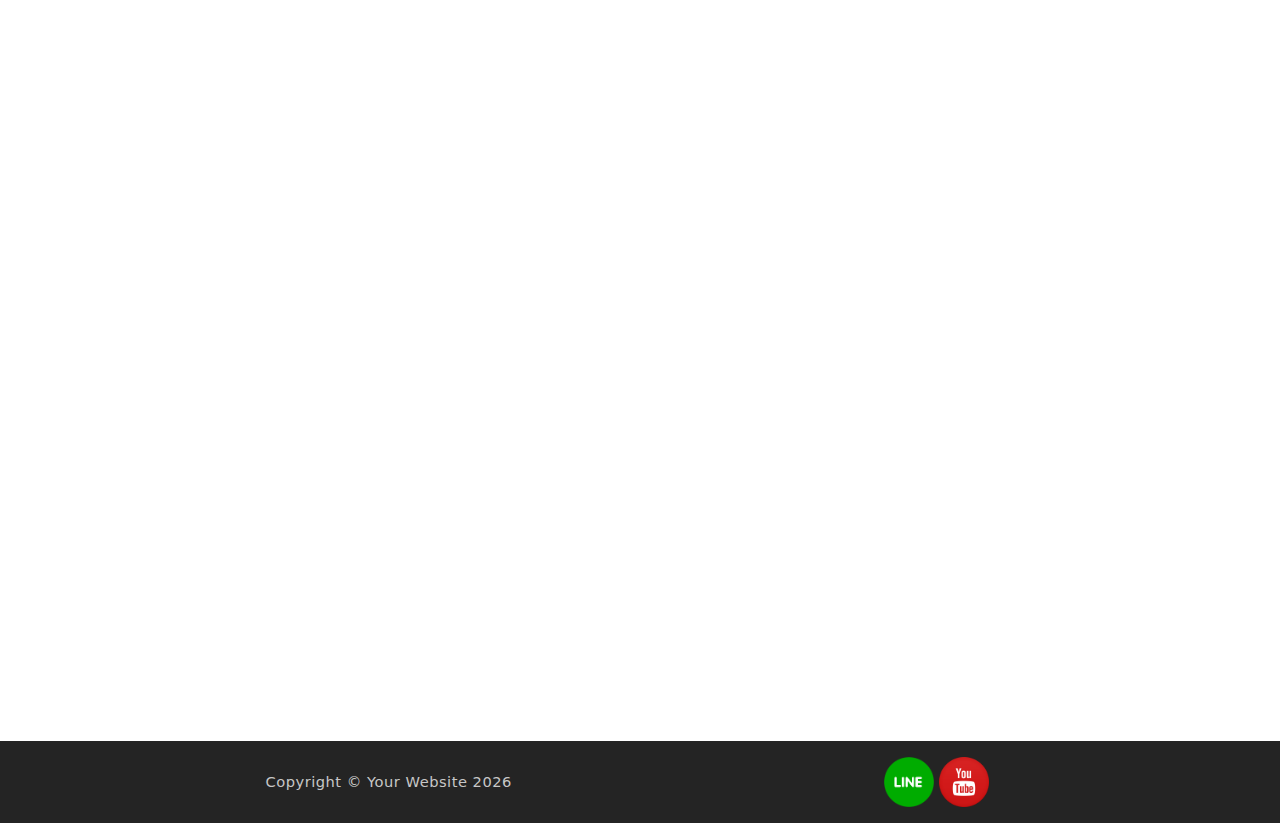
<file: namecard.html>
<!doctype html>
<html lang="zh-Hant-TW">
    <head>
        <meta charset="utf-8">
        <meta name="viewport" content="width=device-width, initial-scale=1">

        <meta name="keywords" content="平面設計,名片設計,logo,手繪,手寫">
        <meta name="description" content="平面設計作品">
        <meta name="author" content="cialin">
    

        <title>ciabangni｜設計集</title>
        
        <!-- Favicon-->        
        <link rel="icon" type="image/x-icon" href="images/icon/cia-icon-green.png" />


        <!-- CSS FILES -->
        <link rel="preconnect" href="https://fonts.googleapis.com">

        <link rel="preconnect" href="https://fonts.gstatic.com" crossorigin>
        
        <link href="https://fonts.googleapis.com/css2?family=Noto+Sans+JP:wght@100;300;400;700;900&display=swap" rel="stylesheet">

        <link href="css/bootstrap.min.css" rel="stylesheet">
        <link href="css/bootstrap-icons.css" rel="stylesheet">

        <link rel="stylesheet" href="css/magnific-popup.css">

        <link href="css/aos.css" rel="stylesheet">

        <link href="css/templatemo-nomad-force.css" rel="stylesheet">



    </head>
    
    <body>
    
        <main>

            <section class="hero" id="hero">
                <div class="heroText">
                    <h1 class="text-white mt-5 mb-lg-4" data-aos="zoom-in" data-aos-delay="800">
                        Hi I'm Ciacia
                   </h1>
                   <p class="text-secondary-white-color" data-aos="fade-up" data-aos-delay="1000">
                     ciabangni-cia幫你
                   </p>
               </div>

                <div class="videoWrapper">
                    <video autoplay="" loop="" muted="" class="custom-video" poster="images/webtop-bg-1.jpg">
                    </video>
                    
                </div>

                <div class="overlay"></div>
            </section>
            

            <nav class="navbar navbar-expand-lg bg-light">

                <div class="container">
                    <button class="navbar-toggler" type="button" data-bs-toggle="collapse" data-bs-target="#navbarNav" aria-controls="navbarNav" aria-expanded="false" aria-label="Toggle navigation">
                        <span class="navbar-toggler-icon"></span>
                    </button>

                    <div class="collapse navbar-collapse" id="navbarNav">
                        <ul class="navbar-nav mx-auto">
                            <li class="nav-item active">
                                <a class="nav-link" href="index.html">Home｜首頁</a>
                            </li>

                            <li class="nav-item">
                                <a class="nav-link" href="#">Portfolio｜作品集</a>
                            </li>

                            <li class="nav-item">
                                <a class="nav-link" href="index.html#contact">Contact｜聯絡我</a>
                            </li>
                        </ul>
    
                    </div>

                </div>
                
            </nav>
            


            <section class="container mt-5">


            <div class="">
                <div class="navcolor">
                    <ul class="nav justify-content-center">
                     <li class="nav-item">
                       <a class="nav-link active fw-bold" href="#namecard" style="font-size: 18px;">名片</a>
                     </li>
                     <li class="nav-item">
                       <a class="nav-link fw-bold" href="logo.html" style="font-size: 18px;">LOGO</a>
                     </li>
                     <li class="nav-item">
                        <a class="nav-link fw-bold" href="edmmenu.html" style="font-size: 18px;">EDM/MENU</a>
                    </li>
                     <li class="nav-item">
                        <a class="nav-link fw-bold" href="drawing.html" style="font-size: 18px;">手寫手繪</a>
                     </li>
                     <li class="nav-item">
                        <a class="nav-link fw-bold" href="card.html" style="font-size: 18px;">手作卡片</a>
                     </li>
                     <li class="nav-item">
                        <a class="nav-link fw-bold" href="photography.html" style="font-size: 18px;">攝影</a>
                     </li>
                     <li class="nav-item">
                      <a class="nav-link fw-bold" href="done.html" style="font-size: 18px;">現場完工</a>
                   </li>

                </div>
            </div>  

                             
        </section>

        <section class="section-padding" id="namecard">
            <div class="container">
                <div class="row">

                    <div class="col-12">
                        <h3 class="mb-5 text-center" data-aos="fade-up">名片</h3>
                    </div>

                    <div class="col-lg-6 col-12">
                        <div class="portfolio-thumb mb-5">
                            <a href="images/portfolio/namecard/D-tail名片合成.jpg" class="image-popup">
                                <img src="images/portfolio/namecard/D-tail名片合成.jpg" class="img-fluid portfolio-image" alt="">
                            </a>
                            <br><br>
                            <div class="" data-aos="fade-up">
                                <a href="images/portfolio/namecard/東育服飾合成.jpg" class="image-popup">
                                    <img src="images/portfolio/namecard/東育服飾合成.jpg" class="img-fluid portfolio-image" alt="">
                                </a>
                            </div>
                        </div> 

                        <div class="portfolio-thumb" data-aos="fade-up">
                            <a href="images/portfolio/namecard/劉俊麟名片合成1500x1050.jpg" class="image-popup">
                                <img src="images/portfolio/namecard/劉俊麟名片合成1500x1050.jpg" class="img-fluid portfolio-image" alt="">
                            </a>
                            <br><br>

                            <div class="" data-aos="fade-up">

                                <a href="images/portfolio/namecard/花蓮店卡合成1500x1050.jpg" class="image-popup">
                                    <img src="images/portfolio/namecard/花蓮店卡合成1500x1050.jpg" class="img-fluid portfolio-image" alt="">
                                </a>
                            </div>

                        </div> 
                    </div>

                    <div class="col-lg-6 col-12">
                        <div class="portfolio-thumb mt-5 mt-lg-0 mb-5" data-aos="fade-up">
                            <a href="images/portfolio/namecard/甜點店合成1500x1050.jpg" class="image-popup">
                                <img src="images/portfolio/namecard/甜點店合成1500x1050.jpg" class="img-fluid portfolio-image" alt="">
                            </a>
                            <br><br>
                            <div class="portfolio-thumb" data-aos="fade-up">
                                <a href="images/portfolio/namecard/優瑪尼名片合成1500x1050.jpg" class="image-popup">
                                    <img src="images/portfolio/namecard/優瑪尼名片合成1500x1050.jpg" class="img-fluid portfolio-image" alt="">
                                </a>
    
                            </div>     

                        </div> 
                        <div class="portfolio-thumb mt-5 mt-lg-0 mb-5" data-aos="fade-up">
                            <a href="images/portfolio/namecard/富洋名片合成白底1500.jpg" class="image-popup">
                                <img src="images/portfolio/namecard/富洋名片合成白底1500.jpg" class="img-fluid portfolio-image" alt="">
                            </a>
                            <br><br>

                        </div> 


                    </div>

                   

                    
                </div>
            </div>
        </section>


    

        

        </main>

        <footer class="site-footer">
            <div class="container">
                <div class="row">
                    <div class="datedate col-6">
                        <p class="copyright-text mb-0">Copyright © Your Website
                            <script>
                                let d = new Date;
                                document.write(d.getFullYear());
                            </script>
                        </p>
                    </div>
                    <div class="col-lg-3 col-5 ms-auto">
                        <a href="https://line.me/ti/p/Lw7CSjeHdd" target="_blank"><img class="line" src="images/Line-circle.png" width="50" height="50"></img></a> 
                        <a href="https://www.youtube.com/channel/UCf_a7yq2c4ZVFGIf2ytJybw" target="_blank"><img class="line" src="images/yt-circle.png" width="50" height="50"></img></a>             
                    </div>
                        

                </div>

        </footer>

        <!-- JAVASCRIPT FILES -->
        <script src="js/jquery.min.js"></script>
        <script src="js/bootstrap.bundle.min.js"></script>
        <script src="js/jquery.sticky.js"></script>
        <script src="js/aos.js"></script>
        <script src="js/jquery.magnific-popup.min.js"></script>
        <script src="js/magnific-popup-options.js"></script>
        <script src="js/scrollspy.min.js"></script>
        <script src="js/custom.js"></script>
        <button type="button" id="BackTop" class="toTop-arrow"></button>
            <script>
                $(function(){
                $('#BackTop').click(function(){ 
           		$('html,body').animate({scrollTop:0}, 333);
	                 });
	            $(window).scroll(function() {
	            	if ( $(this).scrollTop() > 300 ){
            			$('#BackTop').fadeIn(222);
            		} else {
	            		$('#BackTop').stop().fadeOut(222);
            		}
            	}).scroll();
                });
</script>

  


    </body>
</html>
</file>
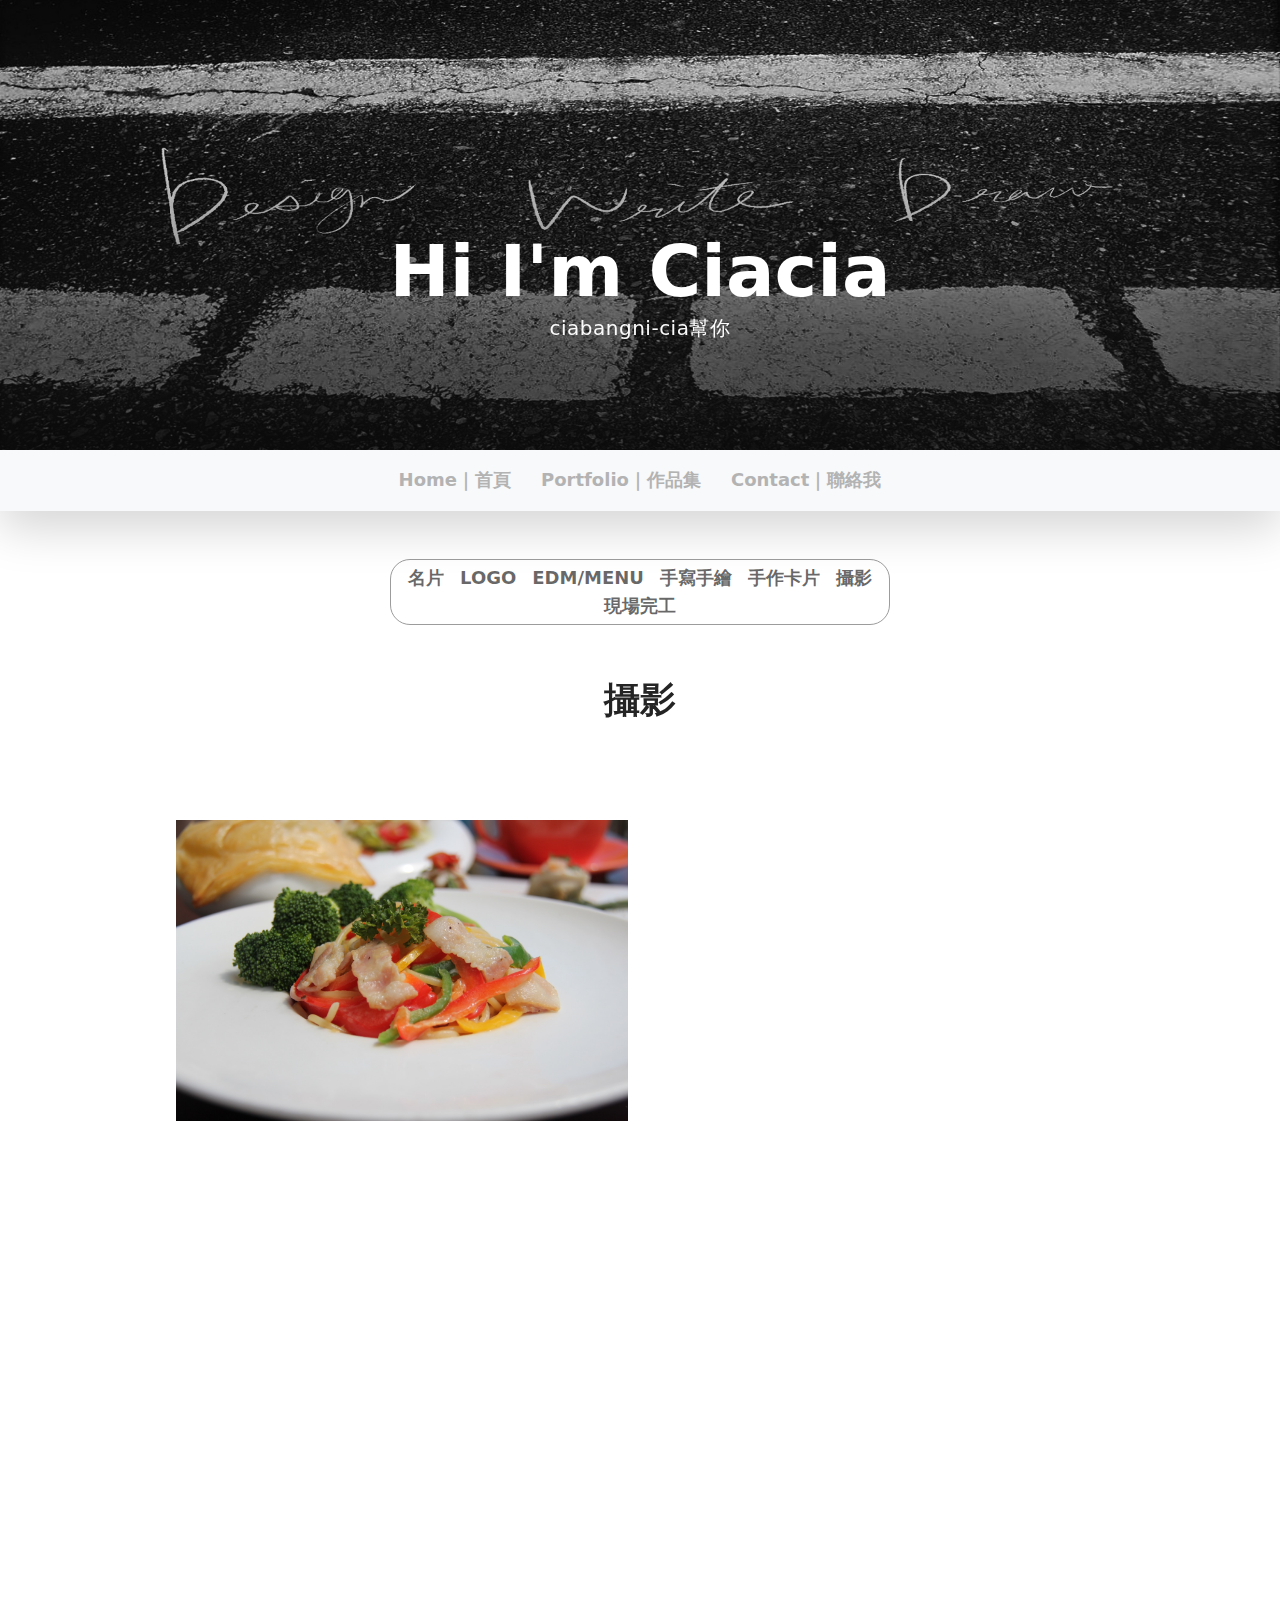
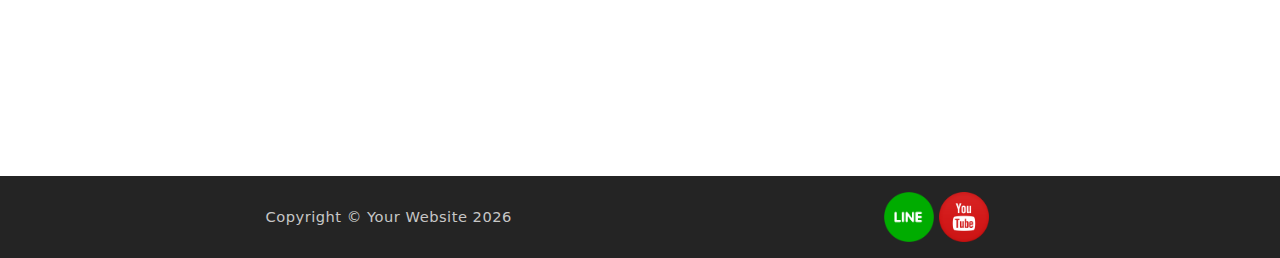
<file: photography.html>
<!doctype html>
<html lang="zh-Hant-TW">
    <head>
        <meta charset="utf-8">
        <meta name="viewport" content="width=device-width, initial-scale=1">

        <meta name="keywords" content="平面設計,名片設計,logo,手繪,手寫">
        <meta name="description" content="平面設計作品">
        <meta name="author" content="cialin">
    

        <title>ciabangni｜設計集</title>
        
        <!-- Favicon-->        
        <link rel="icon" type="image/x-icon" href="images/icon/cia-icon-green.png" />


        <!-- CSS FILES -->
        <link rel="preconnect" href="https://fonts.googleapis.com">

        <link rel="preconnect" href="https://fonts.gstatic.com" crossorigin>
        
        <link href="https://fonts.googleapis.com/css2?family=Noto+Sans+JP:wght@100;300;400;700;900&display=swap" rel="stylesheet">

        <link href="css/bootstrap.min.css" rel="stylesheet">
        <link href="css/bootstrap-icons.css" rel="stylesheet">

        <link rel="stylesheet" href="css/magnific-popup.css">

        <link href="css/aos.css" rel="stylesheet">

        <link href="css/templatemo-nomad-force.css" rel="stylesheet">



    </head>
    
    <body>
    
        <main>

            <section class="hero" id="hero">
                <div class="heroText">
                    <h1 class="text-white mt-5 mb-lg-4" data-aos="zoom-in" data-aos-delay="800">
                        Hi I'm Ciacia
                   </h1>
                   <p class="text-secondary-white-color" data-aos="fade-up" data-aos-delay="1000">
                     ciabangni-cia幫你
                   </p>
               </div>

                <div class="videoWrapper">
                    <video autoplay="" loop="" muted="" class="custom-video" poster="images/webtop-bg-1.jpg">
                    </video>
                    
                </div>

                <div class="overlay"></div>
            </section>
            

            <nav class="navbar navbar-expand-lg bg-light shadow-lg">
               
                
                <div class="container">
                    
                    <button class="navbar-toggler" type="button" data-bs-toggle="collapse" data-bs-target="#navbarNav" aria-controls="navbarNav" aria-expanded="false" aria-label="Toggle navigation">
                        <span class="navbar-toggler-icon"></span>
                    </button>
                    

                    <div class="collapse navbar-collapse" id="navbarNav">
                        <ul class="navbar-nav mx-auto">
                            <li class="nav-item">
                                <a class="nav-link" href="index.html">Home｜首頁</a>
                            </li>

                            <li class="nav-item active">
                                <a class="nav-link" href="namecard.html">Portfolio｜作品集</a>
                            </li>

                            <li class="nav-item">
                                <a class="nav-link" href="index.html#contact">Contact｜聯絡我</a>
                            </li>
                        </ul>
    
                    </div>

                    
                </div>
                          
            </nav>
            


            <section class="container mt-5">


            <div class="">
                <div class="navcolor">
                    <ul class="nav justify-content-center">
                     <li class="nav-item">
                       <a class="nav-link active fw-bold" href="namecard.html" style="font-size: 18px;">名片</a>
                     </li>
                     <li class="nav-item">
                       <a class="nav-link fw-bold" href="logo.html" style="font-size: 18px;">LOGO</a>
                     </li>
                     <li class="nav-item">
                        <a class="nav-link fw-bold" href="edmmenu.html" style="font-size: 18px;">EDM/MENU</a>
                    </li>
                     <li class="nav-item">
                        <a class="nav-link fw-bold" href="drawing.html" style="font-size: 18px;">手寫手繪</a>
                     </li>
                     <li class="nav-item">
                        <a class="nav-link fw-bold" href="card.html" style="font-size: 18px;">手作卡片</a>
                     </li>
                     <li class="nav-item">
                        <a class="nav-link fw-bold" href="#photography" style="font-size: 18px;">攝影</a>
                     </li>
                     <li class="nav-item">
                      <a class="nav-link fw-bold" href="done.html" style="font-size: 18px;">現場完工</a>
                   </li>

                </div>
            </div>  

                             
        </section>

        <section class="section-padding" id="photography">
            <div class="container">
                <div class="row">

                    <div class="col-12">
                        <h3 class="mb-5 text-center" data-aos="fade-up">攝影</h3>
                    </div>

                    <div class="col-lg-6 col-12">
                        <div class="portfolio-thumb mb-5">
                            <a href="images/portfolio/photography/IMG_3348.jpg" class="image-popup">
                                <img src="images/portfolio/photography/IMG_3348.jpg" class="img-fluid portfolio-image" alt="">
                            </a>
                            <br><br>
                            <div class="" data-aos="fade-up">
                                <a href="images/portfolio/photography/IMG_3368.jpg" class="image-popup">
                                    <img src="images/portfolio/photography/IMG_3368.jpg" class="img-fluid portfolio-image" alt="">
                                </a>
                            </div>
                        </div> 

                        <div class="portfolio-thumb" data-aos="fade-up">
                            <a href="images/portfolio/photography/IMG_3384.jpg" class="image-popup">
                                <img src="images/portfolio/photography/IMG_3384.jpg" class="img-fluid portfolio-image" alt="">
                            </a>
                            <br><br>

                            <div class="" data-aos="fade-up">

                                <a href="images/portfolio/photography/IMG_2602.jpg" class="image-popup">
                                    <img src="images/portfolio/photography/IMG_2602.jpg" class="img-fluid portfolio-image" alt="">
                                </a>
                            </div>
                            <br><br>

                            <div class="" data-aos="fade-up">

                                <a href="images/portfolio/photography/IMG_3549.jpg" class="image-popup">
                                    <img src="images/portfolio/photography/IMG_3549.jpg" class="img-fluid portfolio-image" alt="">
                                </a>
                            </div>
                            <br><br>

                            <div class="" data-aos="fade-up">
                                <a href="images/portfolio/photography/IMG_2633.jpg" class="image-popup">
                                    <img src="images/portfolio/photography/IMG_2633.jpg" class="img-fluid portfolio-image" alt="">
                                </a>
                            </div>
                            <br><br>
                            <div class="portfolio-thumb" data-aos="fade-up">
                                <a href="images/portfolio/photography/IMG_2668.jpg" class="image-popup">
                                    <img src="images/portfolio/photography/IMG_2668.jpg" class="img-fluid portfolio-image" alt="">
                                </a>
    
                            </div>  
                            <br><br>

                        </div> 
                    </div>

                    <div class="col-lg-6 col-12">
                        <div class="portfolio-thumb mt-5 mt-lg-0 mb-5" data-aos="fade-up">
                                <a href="images/portfolio/photography/IMG_3302.jpg" class="image-popup">
                                    <img src="images/portfolio/photography/IMG_3302.jpg" class="img-fluid portfolio-image" alt="">
                                </a>
                        <br><br>
                           
                        <div class="portfolio-thumb" data-aos="fade-up">                         
                            <a href="images/portfolio/photography/IMG_3339.jpg" class="image-popup">
                                <img src="images/portfolio/photography/IMG_3339.jpg" class="img-fluid portfolio-image" alt="">
                            </a>
                        </div>

                        <br><br>
                            <div class="portfolio-thumb" data-aos="fade-up">
                                <a href="images/portfolio/photography/IMG_2746.jpg" class="image-popup">
                                    <img src="images/portfolio/photography/IMG_2746.jpg" class="img-fluid portfolio-image" alt="">
                                </a>
    
                            </div>     

                        </div> 
                        <div class="portfolio-thumb mt-5 mt-lg-0 mb-5" data-aos="fade-up">
                            <a href="images/portfolio/photography/IMG_2778.jpg" class="image-popup">
                                <img src="images/portfolio/photography/IMG_2778.jpg" class="img-fluid portfolio-image" alt="">
                            </a>
                            <br><br>

                            <div class="portfolio-thumb" data-aos="fade-up">
                                <a href="images/portfolio/photography/IMG_3402.jpeg" class="image-popup">
                                    <img src="images/portfolio/photography/IMG_3402.jpeg" class="img-fluid portfolio-image" alt="">
                                </a>
    
                            </div>     
                            <br><br>

                            <div class="portfolio-thumb" data-aos="fade-up">
                                <a href="images/portfolio/photography/IMG_3594.jpg" class="image-popup">
                                    <img src="images/portfolio/photography/IMG_3594.jpg" class="img-fluid portfolio-image" alt="">
                                </a>
    
                            </div>   
                            <br><br>
                            
                            <div class="portfolio-thumb" data-aos="fade-up">
                                <a href="images/portfolio/photography/IMG_3614.jpg" class="image-popup">
                                    <img src="images/portfolio/photography/IMG_3614.jpg" class="img-fluid portfolio-image" alt="">
                                </a>
    
                            </div>     


                        </div> 
                    </div>                

                    
                </div>
            </div>
        </section>


    

        

        </main>

        <footer class="site-footer">
            <div class="container">
                <div class="row">
                    <div class="datedate col-6">
                        <p class="copyright-text mb-0">Copyright © Your Website
                            <script>
                                let d = new Date;
                                document.write(d.getFullYear());
                            </script>
                        </p>
                    </div>
                    <div class="col-lg-3 col-5 ms-auto">
                        <a href="https://line.me/ti/p/Lw7CSjeHdd" target="_blank"><img class="line" src="images/Line-circle.png" width="50" height="50"></img></a> 
                        <a href="https://www.youtube.com/channel/UCf_a7yq2c4ZVFGIf2ytJybw" target="_blank"><img class="line" src="images/yt-circle.png" width="50" height="50"></img></a>             
                    </div>
                        

                </div>

        </footer>

        <!-- JAVASCRIPT FILES -->
        <script src="js/jquery.min.js"></script>
        <script src="js/bootstrap.bundle.min.js"></script>
        <script src="js/jquery.sticky.js"></script>
        <script src="js/aos.js"></script>
        <script src="js/jquery.magnific-popup.min.js"></script>
        <script src="js/magnific-popup-options.js"></script>
        <script src="js/scrollspy.min.js"></script>
        <script src="js/custom.js"></script>
        <button type="button" id="BackTop" class="toTop-arrow"></button>
            <script>
                $(function(){
                $('#BackTop').click(function(){ 
           		$('html,body').animate({scrollTop:0}, 333);
	                 });
	            $(window).scroll(function() {
	            	if ( $(this).scrollTop() > 300 ){
            			$('#BackTop').fadeIn(222);
            		} else {
	            		$('#BackTop').stop().fadeOut(222);
            		}
            	}).scroll();
                });
</script>

  


    </body>
</html>
</file>
<file: css/templatemo-nomad-force.css>
/*

TemplateMo 567 Nomad Force

https://templatemo.com/tm-567-nomad-force

*/

/*---------------------------------------
  CUSTOM PROPERTIES ( VARIABLES )             
-----------------------------------------*/
:root {
  --white-color:                  #FFFFFF;
  --primary-color:                #ffc107;
  --section-bg-color:             #f9f9f9;
  --dark-color:                   #242424;
  --grey-color:                   #fcfeff;
  --text-secondary-white-color:   rgba(255, 255, 255, 0.98);
  --title-color:                  #565758;

  --body-font-family:           'Noto Sans JP', sans-serif;

  --h1-font-size:               72px;
  --h2-font-size:               42px;
  --h3-font-size:               36px;
  --h4-font-size:               32px;
  --h5-font-size:               24px;
  --h6-font-size:               22px;
  --p-font-size:                20px;
  --copyright-text-font-size:   14px;
  --custom-link-font-size:      12px;

  --font-weight-light:          300;
  --font-weight-normal:         400;
  --font-weight-bold:           600;
  --font-weight-black:          900;
}

body,
html {
  height: 100%;
  width: 100%;
}

body {
    background: #fff;
    font-family:;    
    position: relative;
}

/*---------------------------------------
  TYPOGRAPHY               
-----------------------------------------*/

h2,
h3,
h4,
h5,
h6 {
  color: var(--dark-color);
  line-height: inherit;
}

h1,
h2,
h3,
h4,
h5,
h6 {
  font-weight: var(--font-weight-bold);
}

h1,
h2 {
  font-weight: var(--font-weight-black);
}

h1 {
  font-size: var(--h1-font-size);
  line-height: normal;
}

h2 {
  font-size: var(--h2-font-size);
}

h3 {
  font-size: var(--h3-font-size);
}

h4 {
  font-size: var(--h4-font-size);
}

h5 {
  font-size: var(--h5-font-size);
}

h6 {
  font-size: var(--h6-font-size);
}

p {
  color: var(--p-color);
  font-size: var(--p-font-size);
  font-weight: var(--font-weight-light);
  letter-spacing: 0.5px;
}

.text-secondary-white-color {
  color: var(--text-secondary-white-color);
}

a, 
button {
  touch-action: manipulation;
  transition: all 0.3s;
}

a {
  color: var(--p-color);
  text-decoration: none;
}

a:hover {
  color: var(--primary-color);
}

::selection {
  background: var(--dark-color);
  color: var(--white-color);
}

.custom-underline {
  border-bottom: 2px solid var(--white-color);
  color: var(--white-color);
  padding-bottom: 4px;
}

.videoWrapper {
  position: relative;
  padding-bottom: 56.25%; /* 16:9 */
  height: 0;
  z-index: -100;
}

.custom-video {
  position: absolute;
  top: 0;
  left: 0;
  width: 100%;
  height: 100%;
}

.overlay {
  background: linear-gradient(to top, #0c0c0cc4, transparent 90%);
  position: absolute;
  top: 0;
  right: 0;
  bottom: 0;
  left: 0;
}

/*---------------------------------------
  NAVIGATION               
-----------------------------------------*/

.navbar {
  z-index: 9;
  right: 0;
  left: 0;
  padding-top: ;
  padding-bottom: 10px;
}

.navbar-brand {
  color: #4d9d8a;
  font-size: 24px;
  font-weight: var(--font-weight-bold);
}

.navbar-expand-lg .navbar-nav .nav-link {
  padding-right: 15px;
  padding-left: 15px;
}

.navbar-nav .nav-link::after {
  font-family: bootstrap-icons;
  display: inline-block;
  margin-left: 10px;
  color:#4d9d8a;
  opacity: 0;
  -webkit-transition: opacity 0.3s, -webkit-transform 0.3s;
  -moz-transition: opacity 0.3s, -moz-transform 0.3s;
  transition: opacity 0.3s, transform 0.3s;
  -webkit-transform: translateY(10px);
  -moz-transform: translateY(10px);
  transform: translateY(10px);
}

.navbar-nav .nav-link:hover::after {
  opacity: 1;
  color:#4d9d8a;

  -webkit-transform: translateY(0px);
  -moz-transform: translateY(0px);
  transform: translateY(0px);
}

.navbar-nav .nav-link {
  color: #b3b3b3;
  font-size: 18px;
  font-weight: var(--font-weight-bold);
  position: relative;
}

.navbar-nav .nav-link:hover::after,
.navbar-nav .nav-item.active .nav-link::after {
  color: #4d9d8a;
  opacity: 1;
  -webkit-transform: translateY(0px);
  -moz-transform: translateY(0px);
  transform: translateY(0px);
}

.navbar-nav .nav-item.active .nav-link,
.nav-link:focus, 
.nav-link:hover {
  color: #4d9d8a;
}

.nav-link:focus {
  color:#4d9d8a;
}

.navbar-toggler {
  border: 0;
  padding: 0;
  cursor: pointer;
  margin: 0;
  width: 30px;
  height: 35px;
  outline: none;
}

.navbar-toggler:focus {
  outline: none;
  box-shadow: none;
}

.navbar-toggler[aria-expanded="true"] .navbar-toggler-icon {
  background: transparent;
}

.navbar-toggler[aria-expanded="true"] .navbar-toggler-icon:before,
.navbar-toggler[aria-expanded="true"] .navbar-toggler-icon:after {
  transition: top 300ms 50ms ease, -webkit-transform 300ms 350ms ease;
  transition: top 300ms 50ms ease, transform 300ms 350ms ease;
  transition: top 300ms 50ms ease, transform 300ms 350ms ease, -webkit-transform 300ms 350ms ease;
  top: 0;
}

.navbar-toggler[aria-expanded="true"] .navbar-toggler-icon:before {
  transform: rotate(45deg);
}

.navbar-toggler[aria-expanded="true"] .navbar-toggler-icon:after {
  transform: rotate(-45deg);
}

.navbar-toggler .navbar-toggler-icon {
  background: var(--dark-color);
  transition: background 10ms 300ms ease;
  display: block;
  width: 30px;
  height: 2px;
  position: relative;
}

.navbar-toggler .navbar-toggler-icon:before,
.navbar-toggler .navbar-toggler-icon:after {
  transition: top 300ms 350ms ease, -webkit-transform 300ms 50ms ease;
  transition: top 300ms 350ms ease, transform 300ms 50ms ease;
  transition: top 300ms 350ms ease, transform 300ms 50ms ease, -webkit-transform 300ms 50ms ease;
  position: absolute;
  right: 0;
  left: 0;
  background: var(--dark-color);
  width: 30px;
  height: 2px;
  content: '';
}

.navbar-toggler .navbar-toggler-icon:before {
  top: -8px;
}

.navbar-toggler .navbar-toggler-icon:after {
  top: 8px;
}

/*---------------------------------------
  HERO              
-----------------------------------------*/
.hero {
  position: relative;
  overflow: hidden;
}

@media screen and (min-width: 992px) {
  .hero {
    height: 50vh;
  }

  .custom-video,
  .news-detail-image {
    object-fit: cover;
    width: 100vw;
    height: 50vh;
  }

  .sticky-wrapper {
    position: relative;
    bottom: ;
  }
}

.heroText {
  position: absolute;
  z-index: 9;
  top: 60%;
  left: 50%;
  transform: translate(-50%, -50%);
  width: 85%;
  text-align: center;
}

/*---------------------------------------
  ABOUT & TEAM MEMBERS               
-----------------------------------------*/

.about-image, 
.team-image {
  width: 100%;
  height: 100%;
  max-height: 635px;
  min-height: 544px;
  object-fit: cover;
}

.team-thumb {
  background: var(--white-color);
  position: absolute;
  bottom: 0;
  right: 0;
  width: 65%;
  padding: 22px 32px 32px 32px;
}

.carousel-control-next, 
.carousel-control-prev {
  top:auto ;
  bottom:rem;
}

.carousel-control-prev {
  right:auto ;
  left: ;
}

.carousel-control-next-icon, 
.carousel-control-prev-icon {
  background-color: #484848;
  background-size: 50% 50%;
  border-radius: 100px;
  width: 2.5rem;
  height: 2.5rem;
}

/*---------------------------------------
  PORTFOLIO               
-----------------------------------------*/
.portfolio-thumb {
  position: relative;
  overflow: hidden;
}

.portfolio-info {
  margin: 20px;
}

/*---------------------------------------
  NEWS & EVENTS               
-----------------------------------------*/

.news,
.related-news {
  background: var(--section-bg-color);
}

.news-thumb {
  position: relative;
}

.news-category {
  background: var(--white-color);
  position: absolute;
  z-index: 9;
  top: 0;
  left: 0;
  padding: 4px 12px;
  display: inline-block;
}

.news-text-info {
  margin: 0 20px;
}

.news-title {
  margin-top: 15px;
  margin-bottom: 15px;
}

.news-title-link {
  color: var(--title-color);
  display: inline-block;
}

.news-title-link:hover {
  color: var(--dark-color);
}

.portfolio-image,
.news-image {
  display: block;
  transition: transform 0.6s ease-out;
}

.news-image-hover {
  display: inline-block;
  position: relative;
  overflow: hidden;
  z-index: 1;
  transition: all .3s cubic-bezier(.645,.045,.355,1);
  padding-bottom: 4px;
  height: 100%;
}

.news-image-hover::after {
  content: "";
  width: 0;
  height: 4px;
  bottom: 0;
  position: absolute;
  left: auto;
  right: 0;
  z-index: -1;
  transition: width .6s cubic-bezier(.25,.8,.25,1) 0s;
  background: #198754;
}

.news-image-hover-warning::after {
  background: #ffc107;
}

.news-image-hover-primary::after {
  background: #0d6efd;
}

.news-image-hover-success::after {
  background: #198754;
}

.news-image-hover:hover::after {
  width: 100%;
  left: 0;
  right: auto;
  z-index: 9;
}

.image-popup:hover .portfolio-image,
.news-image-hover:hover .news-image {
  transform: scale(1.02);
}

.news-two-column {
  min-height: 199px;
  margin-bottom: 16px;
}

.news-two-column .news-image {
  width: 100%;
  height: 100%;
  object-fit: cover;
}

.social-share-link,
.social-share-link + span {
  color: rgba(255, 255, 255, 0.65);
}



/*---------------------------------------
  SECTION               
-----------------------------------------*/
.section-padding {
  padding-top:3rem;
  padding-bottom: 7rem;
}


/*---------------------------------------
  SITE FOOTER               
-----------------------------------------*/
.site-footer {
  background: #242424;
  padding: 1rem;
}

.site-footer .custom-link {
  color: rgb(255, 255, 255);
  font-size:12pt;
}

.site-footer .custom-link:hover,
.site-footer .social-icon-link:hover {
  color: var(--white-color);
}

.copyright-text {
  color: rgb(199, 199, 199);
  font-size: 11pt;
}
/*---------------------------------------
  RESPONSIVE STYLES               
-----------------------------------------*/
@media screen and (min-width: 1600px) {
  .news-two-column {
    min-height: 232.5px;
  }
}

@media screen and (max-width: 991px) {
  h1 {
    font-size: 48px;
  }

  h2 {
    font-size: 36px;
  }

  h3 {
    font-size: 32px;
  }

  h4 {
    font-size: 28px;
  }

  h5 {
    font-size: 20px;
  }

  h6 {
    font-size: 18px;
  }

  .navbar {
    padding-top: 10px;
    padding-bottom: 10px;
  }

  .section-padding {
    padding-top: 1rem;
    padding-bottom: 2rem;
  }

  .team-thumb {
    left: 0;
    width: auto;
  }

  .news-two-column {
    height: auto !important;
    min-height: inherit;
  }

  .news .col-12 .news-two-column:first-child {
    margin-bottom: 38px;
  }
}

@media screen and (max-width: 767px) {
  .news-detail-title {
    font-size: 36px;
  }
}

@media screen and (max-width: 360px) {
  h1 {
    font-size: 32px;
  }

  .heroText p {
    font-size: 14px;
  }
}

@media screen and (max-width: 359px) {
  .news-detail-title {
    font-size: 22px;
  }
}


@media(max-width:768px){
  .indeximg{
      order: 1;     
  }
  .indextext{
      order: 2;
  }
}

/*back to top*/
/* 40px */
.toTop-arrow {
	width: 2.5rem;
	height: 2.5rem;
	padding: 0;
	margin: 0;
	border: 0;
	border-radius: 100%;
	opacity: 0.6;
	background: #000;
	cursor: pointer;
	position:fixed;
	right: 1rem;
	bottom: 1rem;
	display: none;
}
.toTop-arrow::before, .toTop-arrow::after {
	width: 18px;
	height: 5px;
	border-radius: 3px;
	background: #ebff0e;
	position: absolute;
	content: "";
}
.toTop-arrow::before {
	transform: rotate(-45deg) translate(0, -50%);
	left: 0.5rem;
}
.toTop-arrow::after {
	transform: rotate(45deg) translate(0, -50%);
	right: 0.5rem;
}
.toTop-arrow:focus {outline: none;}


/*輪播
.obj-fit{
  object-fit: contain;
  object-position: center;

}





/*line連結
.lineyt{
  padding-top:10px ;
}
*/

/*聯絡我*/

.form-control.msg{
  width: 50%;
  background-color: #000;
  border: none;
  border-radius: 100px;
  color: var(--white-color);
  padding: 14px;
  margin: auto;


}

.form-control.msg:hover{
  background-color: #4d9d8a;
}

/*作品集選區*/
.navcolor{
  max-width: 500px;
  background-color: #ffffff;
  border: 1px solid #9c9c9c;
  border-radius:20px;
  color:#2d2d2db7;
  padding: 4px;
  margin: auto;
  line-height: 12px ;

}

/*自介區*/
.cia{
  line-height:25px;
}

/*版面各間距*/

.namecardtop{
  width: 700px;
  margin: auto;
  margin-top: 15px;
}

.namecard{
  margin: -10px;
}

.logotop{
  width: 700px;
  margin: auto;
}

.logo{
  margin: -10px;
  margin-top: 55px;
}

.edmmenutop{
  width: 700px;
  margin: auto;
}

.edmmenu{
  margin: -10px;
  margin-top: 55px;

}

.drawingtop{
  width: 700px;
  margin: auto;
}

.drawing{
  margin: -10px;
  margin-top: 65px;
}

.cardtop{
  width: 700px;
  margin: auto;
}

.card{
  margin: -10px;
  margin-top: 65px;
}

.phototop{
  width: 700px;
  margin: auto;
}

.photo{
  margin: -10px;
  margin-top: 65px;
}

.donetop{
  width: 700px;
  margin: auto;
}

.done{
  margin: -10px;
  margin-top: 65px;
}


.carousel-inner.img{
  margin-top: 1em;
}

.carousel.slide{
  padding: -500px;
} 

.mine{
  margin: 1px;
}

.minephoto{
  width: 700px;
  margin: auto;
  margin-bottom: -20px;
}

.datedate{
  margin: auto;
}


.yotext{
  margin-top: -30px;
}
</file>
